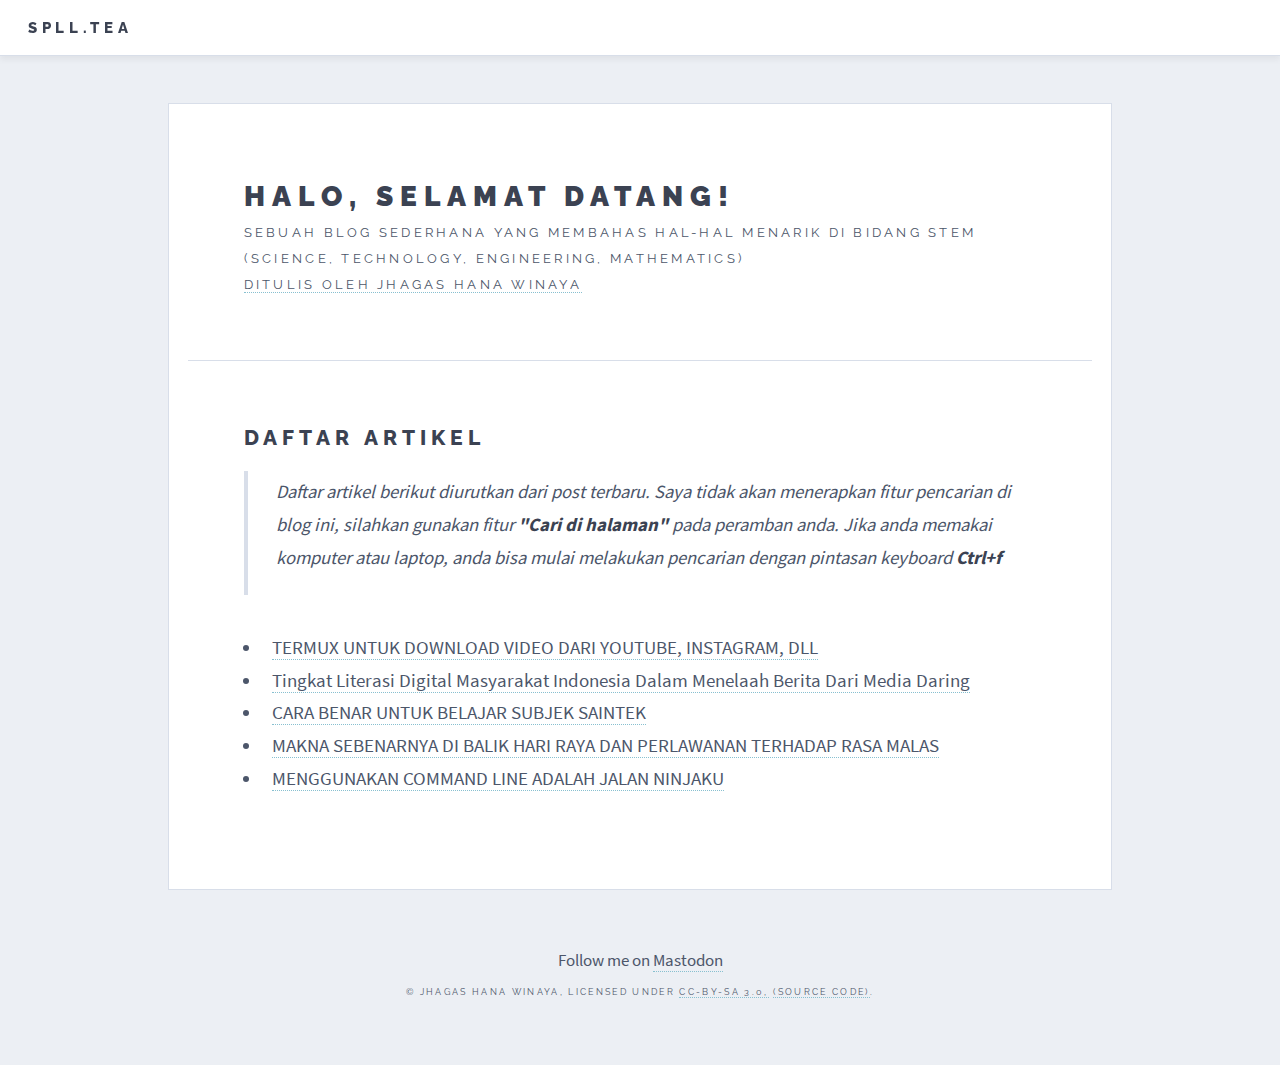
<file: index.html>
<html>
<head>
<title>Spll.Tea</title>
<meta charset="utf-8" />
<meta name="viewport" content="width=device-width, initial-scale=1, user-scalable=no" />
<link rel="stylesheet" href="assets/css/main.css" />
</head>
<body class="single is-preload">
<div id="wrapper">
<header id="header">
<h1><a href="https://jhagas.github.io/blog">SPLL.TEA</a></h1>
</header>
<div id="main">
<article class="post">
<header>
<div class="title">
<h2>Halo, Selamat Datang!</a></h2>
<p>Sebuah blog sederhana yang membahas hal-hal menarik di bidang STEM (Science, Technology, Engineering, Mathematics)<br><a href="./about">Ditulis oleh Jhagas Hana Winaya</a></p>
</div>
</header>
<h2 class="atx" id="daftar-artikel">Daftar Artikel</h2>
<blockquote>
<p>Daftar artikel berikut diurutkan dari post terbaru. Saya tidak akan menerapkan fitur pencarian di blog ini, silahkan gunakan fitur <strong>"Cari di halaman"</strong> pada peramban anda. Jika anda memakai komputer atau laptop, anda bisa mulai melakukan pencarian dengan pintasan keyboard <strong>Ctrl+f</strong></p>
</blockquote>
<ul>
<li><a href="./termux-ytdl-setup">TERMUX UNTUK DOWNLOAD VIDEO DARI YOUTUBE, INSTAGRAM, DLL</a></li>
<li><a href="./literasi-digital-indonesia">Tingkat Literasi Digital Masyarakat Indonesia Dalam Menelaah Berita Dari Media Daring</a></li>
<li><a href="./cara-belajar-subjek-saintek">CARA BENAR UNTUK BELAJAR SUBJEK SAINTEK</a></li>
<li><a href="./makna-hari-raya">MAKNA SEBENARNYA DI BALIK HARI RAYA DAN PERLAWANAN TERHADAP RASA MALAS</a></li>
<li><a href="./command-line-adalah-jalan-ninjaku">MENGGUNAKAN COMMAND LINE ADALAH JALAN NINJAKU</a></li>
</ul>
</article>
</div>
<section id="footer">
<p class="social">Follow me on <a href="https://qoto.org/@jhagas">Mastodon</a></p>
<p class="copyright">&copy; Jhagas Hana Winaya, Licensed under <a href="https://creativecommons.org/licenses/by-sa/3.0/legalcode">CC-BY-SA 3.0,</a> <a href="https://github.com/jhagas/blog">(Source Code)</a>.</p>
</section>
</div>
</body>
</html>
</file>
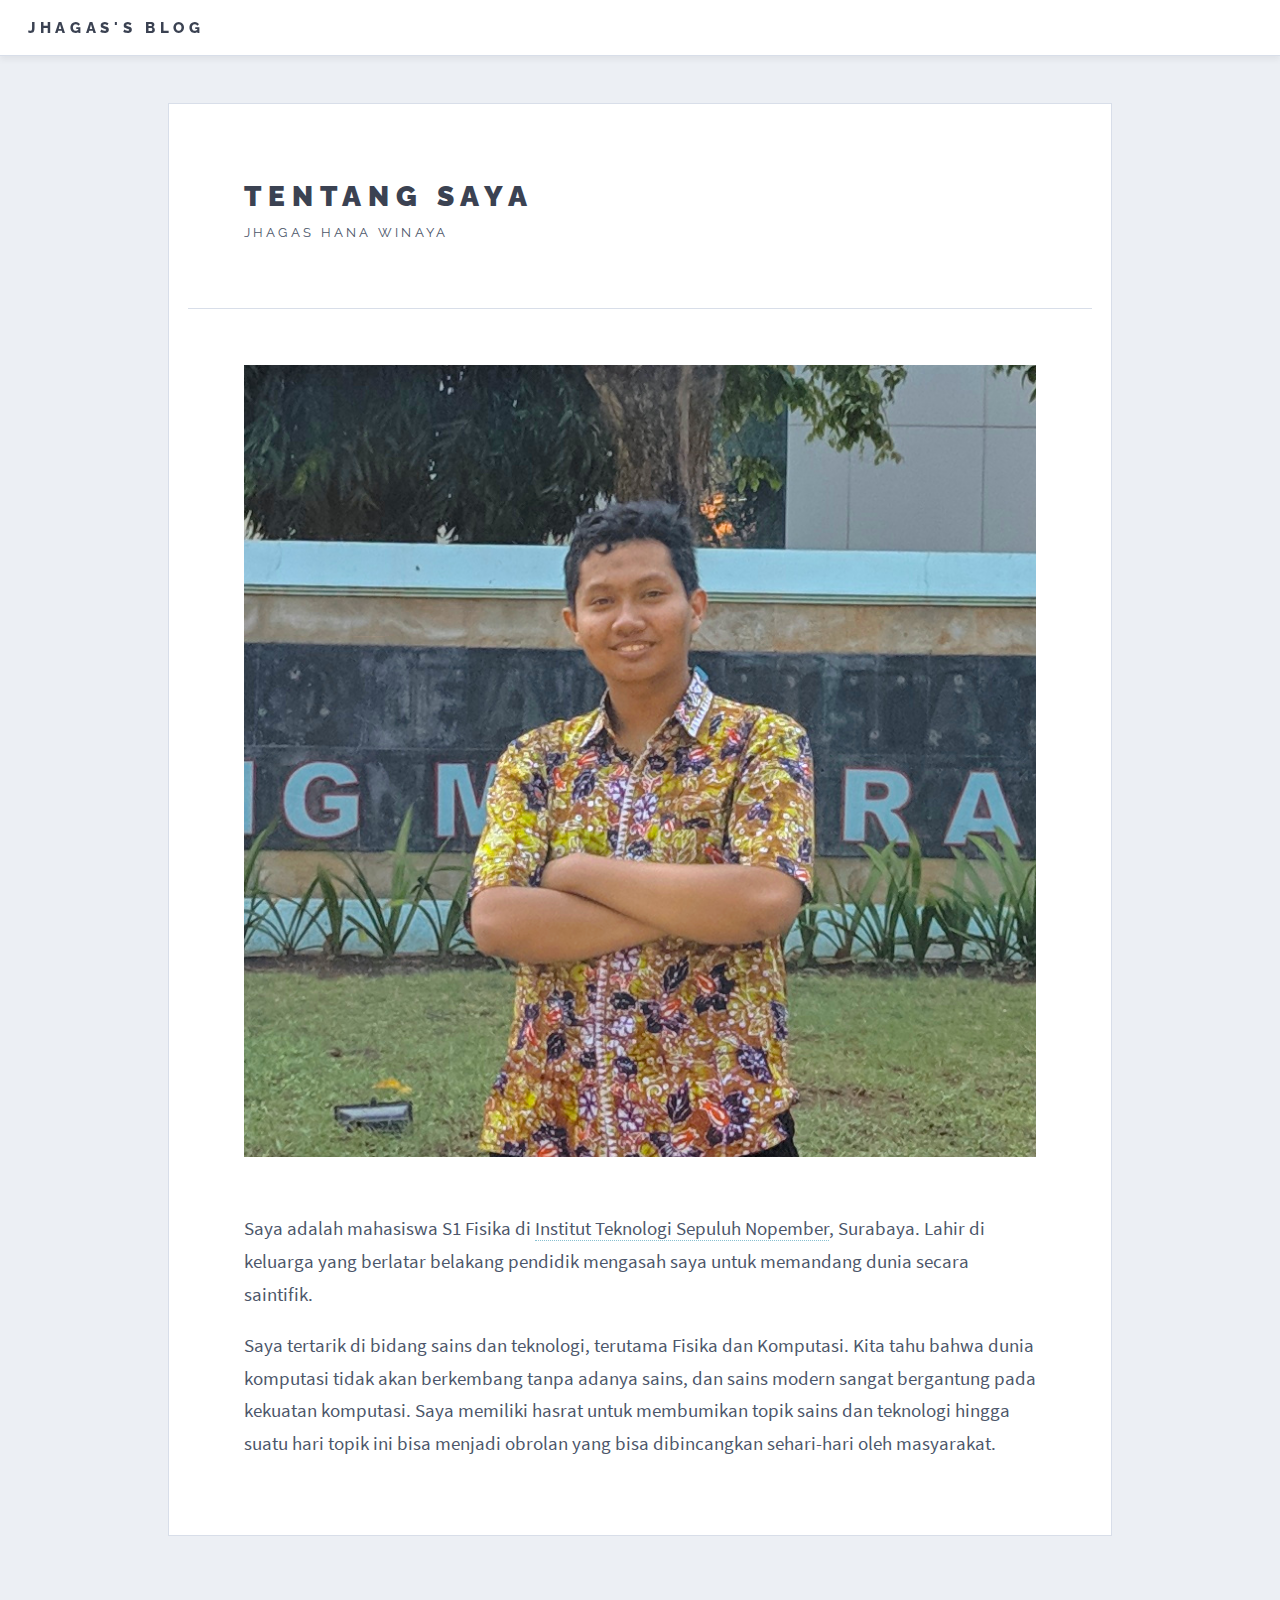
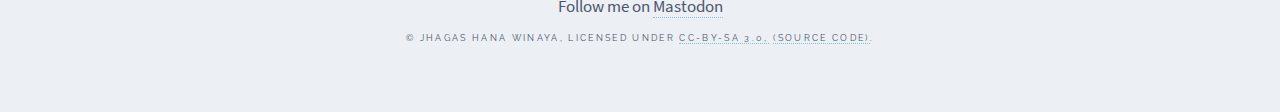
<file: about/index.html>
<html>
<head>
<title>Tentang Saya - Jhagas's Blog</title>
<meta charset="utf-8" />
<meta name="viewport" content="width=device-width, initial-scale=1, user-scalable=no" />
<link rel="stylesheet" href="../assets/css/main.css" />
</head>
<body class="single is-preload">
<div id="wrapper">
<header id="header">
<h1><a href="https://jhagas.github.io/blog">Jhagas's Blog</a></h1>
</header>
<div id="main">
<article class="post">
<header>
<div class="title">
<h2>Tentang Saya</a></h2>
<p>Jhagas Hana Winaya</p>
</div>
</header>
<span class="image featured"><img src="images/judul.png" alt="Foto dari Jhagas Hana Winaya" /></span>
<p>Saya adalah mahasiswa S1 Fisika di <a href="https://www.its.ac.id">Institut Teknologi Sepuluh Nopember</a>, Surabaya. Lahir di keluarga yang berlatar belakang pendidik mengasah saya untuk memandang dunia secara saintifik.</p>
<p>Saya tertarik di bidang sains dan teknologi, terutama Fisika dan Komputasi. Kita tahu bahwa dunia komputasi tidak akan berkembang tanpa adanya sains, dan sains modern sangat bergantung pada kekuatan komputasi. Saya memiliki hasrat untuk membumikan topik sains dan teknologi hingga suatu hari topik ini bisa menjadi obrolan yang bisa dibincangkan sehari-hari oleh masyarakat.</p>
</article>
</div>
<section id="footer">
<p class="social">Follow me on <a href="https://qoto.org/web/accounts/438673">Mastodon</a></p>
<p class="copyright">&copy; Jhagas Hana Winaya, Licensed under <a href="https://creativecommons.org/licenses/by-sa/3.0/legalcode">CC-BY-SA 3.0,</a> <a href="https://github.com/jhagas/blog">(Source Code)</a>.</p>
</section>
</div>
</body>
</html>
</file>
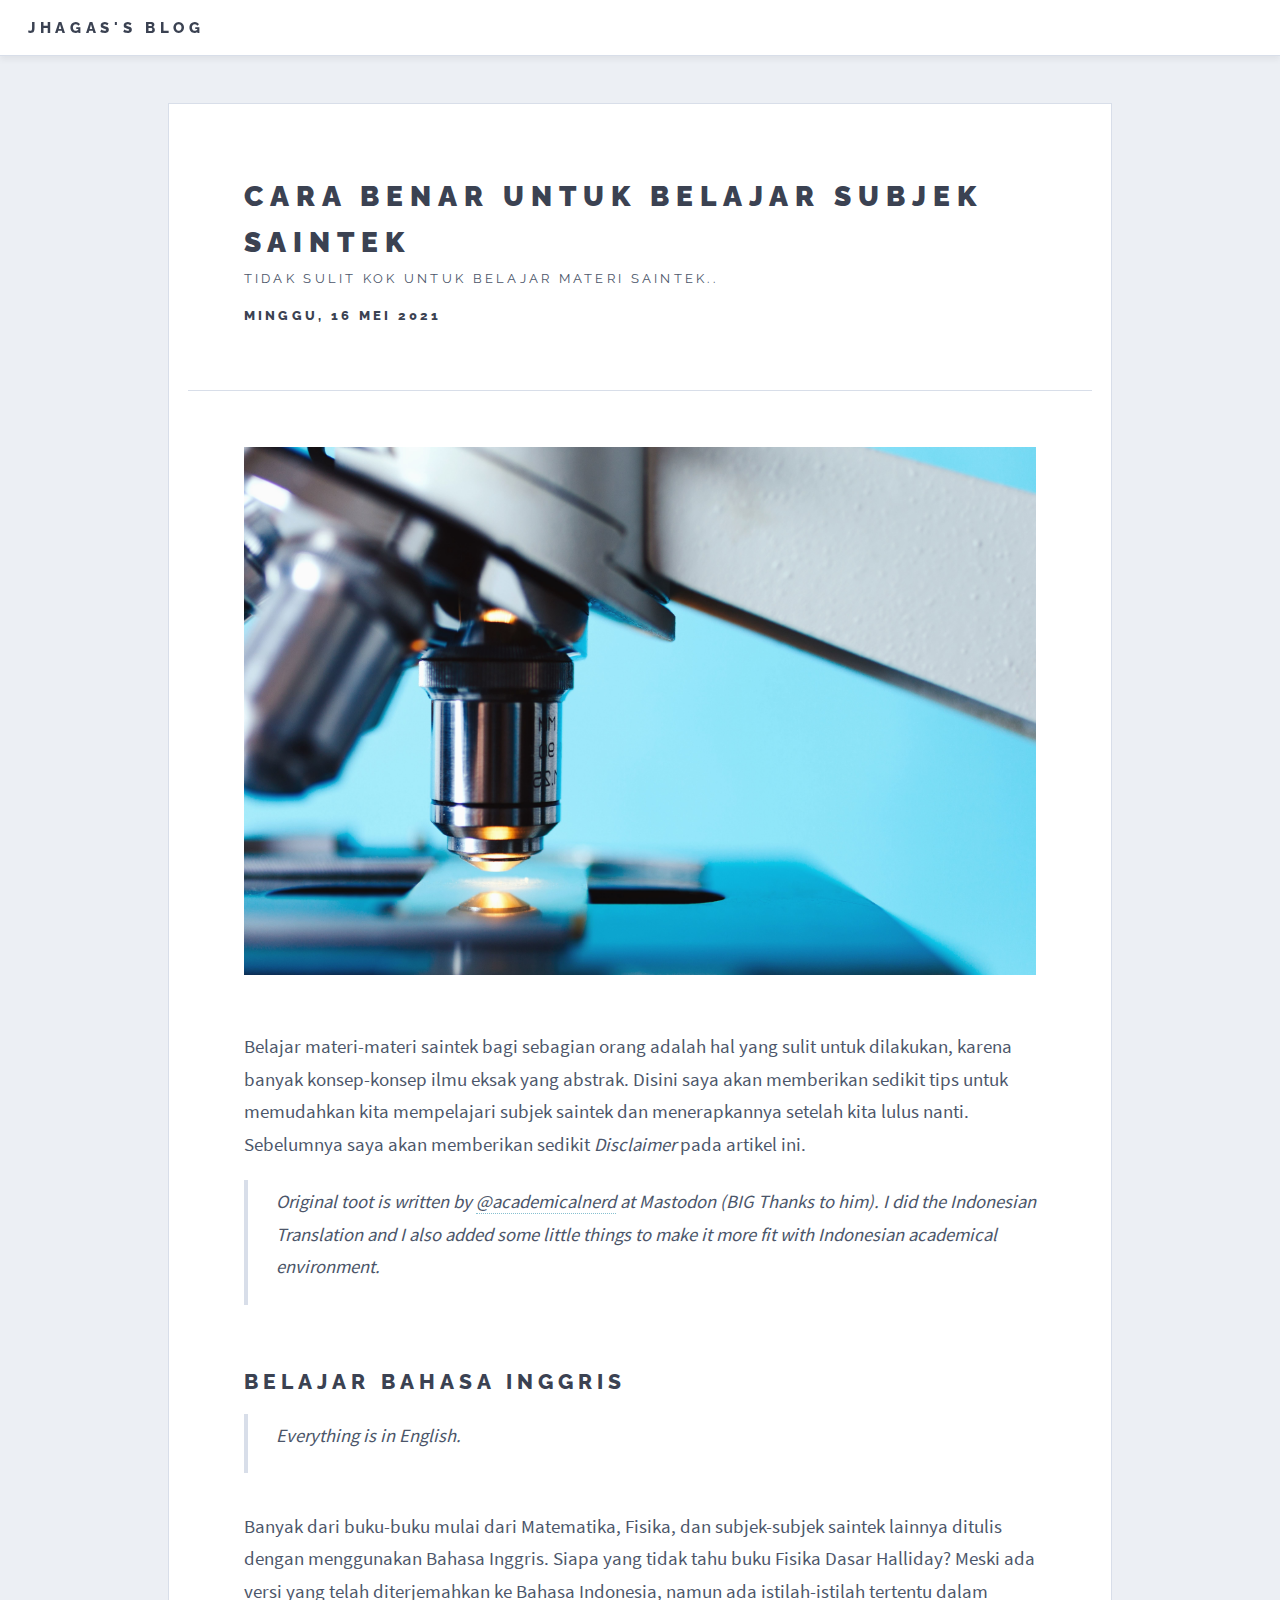
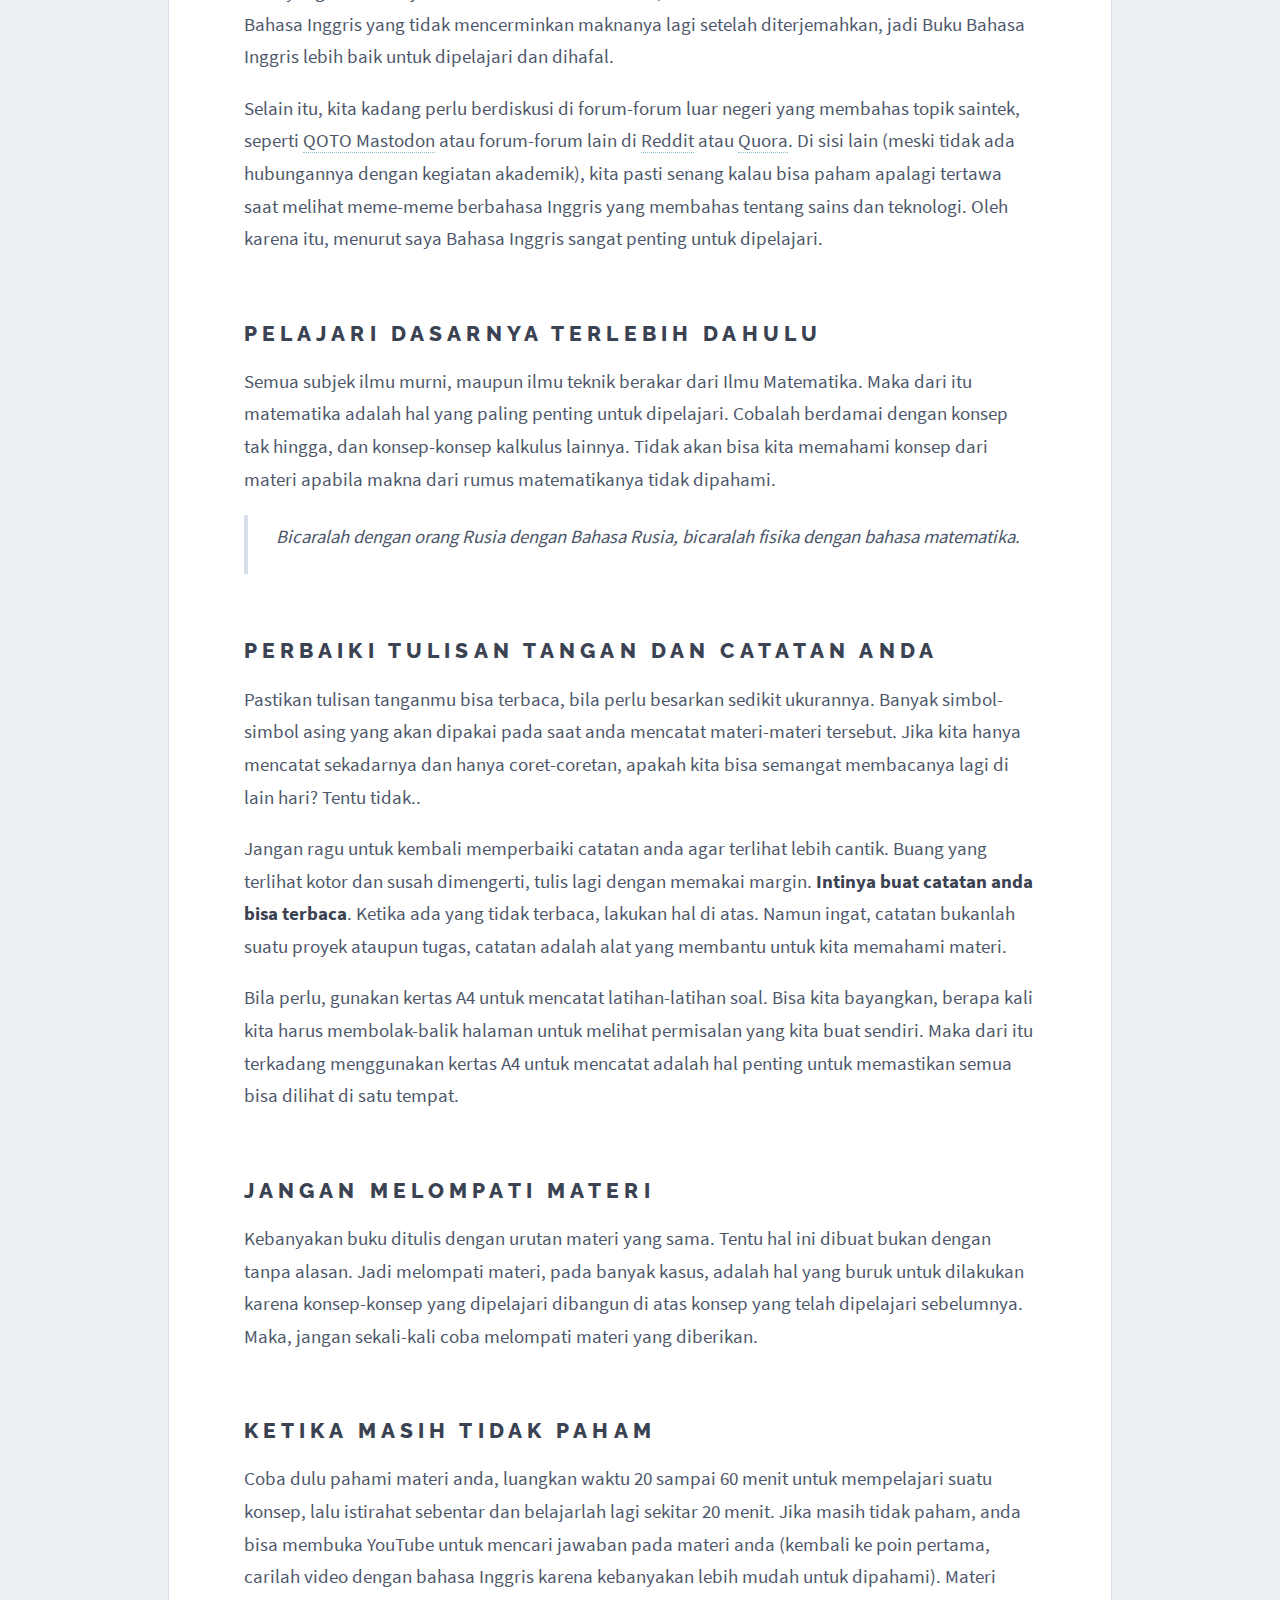
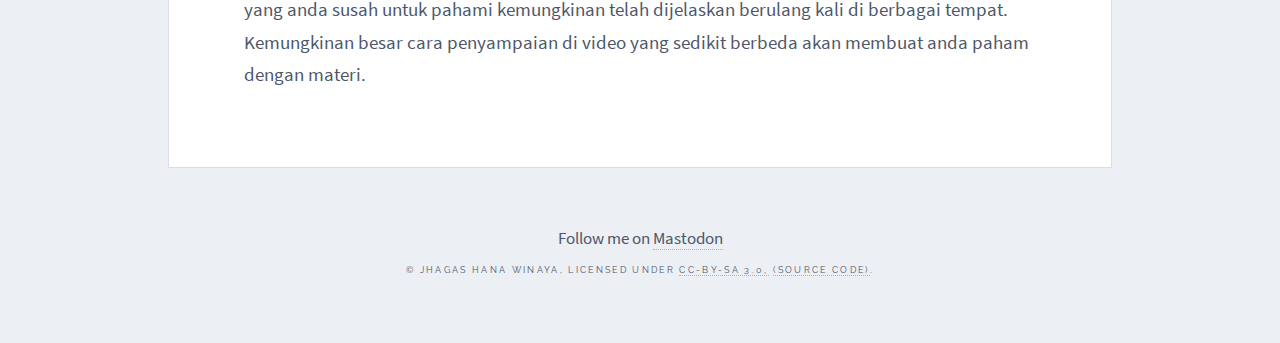
<file: cara-belajar-subjek-saintek/index.html>
<html>
<head>
<title>Panduan Belajar Saintek - Jhagas's Blog</title>
<meta charset="utf-8" />
<meta name="viewport" content="width=device-width, initial-scale=1, user-scalable=no" />
<link rel="stylesheet" href="../assets/css/main.css" />
</head>
<body class="single is-preload">
<div id="wrapper">
<header id="header">
<h1><a href="https://jhagas.github.io/blog">Jhagas's Blog</a></h1>
</header>
<div id="main">
<article class="post">
<header>
<div class="title">
<h2>Cara BENAR untuk Belajar Subjek Saintek</a></h2>
<p>Tidak sulit kok untuk belajar materi Saintek..</p>
<time class="published" datetime="2021-05-16">Minggu, 16 Mei 2021</time>
</div>
</header>
<span class="image featured"><img src="images/judul.png" alt="Foto mikroskop yang digunakan untuk mengamati suatu sampel" /></span>
<p>Belajar materi-materi saintek bagi sebagian orang adalah hal yang sulit untuk dilakukan, karena banyak konsep-konsep ilmu eksak yang abstrak. Disini saya akan memberikan sedikit tips untuk memudahkan kita mempelajari subjek saintek dan menerapkannya setelah kita lulus nanti. Sebelumnya saya akan memberikan sedikit <em>Disclaimer</em> pada artikel ini.</p>
<blockquote>
<p>Original toot is written by <a href="https://qoto.org/@cademicalnerd/">@academicalnerd</a> at Mastodon (BIG Thanks to him). I did the Indonesian Translation and I also added some little things to make it more fit with Indonesian academical environment.</p>
</blockquote>
<h2 id="belajar-bahasa-inggris">Belajar Bahasa Inggris</h2>
<blockquote>
<p>Everything is in English.</p>
</blockquote>
<p>Banyak dari buku-buku mulai dari Matematika, Fisika, dan subjek-subjek saintek lainnya ditulis dengan menggunakan Bahasa Inggris. Siapa yang tidak tahu buku Fisika Dasar Halliday? Meski ada versi yang telah diterjemahkan ke Bahasa Indonesia, namun ada istilah-istilah tertentu dalam Bahasa Inggris yang tidak mencerminkan maknanya lagi setelah diterjemahkan, jadi Buku Bahasa Inggris lebih baik untuk dipelajari dan dihafal.</p>
<p>Selain itu, kita kadang perlu berdiskusi di forum-forum luar negeri yang membahas topik saintek, seperti <a href="https://qoto.org/">QOTO Mastodon</a> atau forum-forum lain di <a href="https://www.reddit.com/">Reddit</a> atau <a href="https://www.quora.com/">Quora</a>. Di sisi lain (meski tidak ada hubungannya dengan kegiatan akademik), kita pasti senang kalau bisa paham apalagi tertawa saat melihat meme-meme berbahasa Inggris yang membahas tentang sains dan teknologi. Oleh karena itu, menurut saya Bahasa Inggris sangat penting untuk dipelajari.</p>
<h2 id="pelajari-dasarnya-terlebih-dahulu">Pelajari Dasarnya Terlebih Dahulu</h2>
<p>Semua subjek ilmu murni, maupun ilmu teknik berakar dari Ilmu Matematika. Maka dari itu matematika adalah hal yang paling penting untuk dipelajari. Cobalah berdamai dengan konsep tak hingga, dan konsep-konsep kalkulus lainnya. Tidak akan bisa kita memahami konsep dari materi apabila makna dari rumus matematikanya tidak dipahami.</p>
<blockquote>
<p>Bicaralah dengan orang Rusia dengan Bahasa Rusia, bicaralah fisika dengan bahasa matematika.</p>
</blockquote>
<h2 id="perbaiki-tulisan-tangan-dan-catatan-anda">Perbaiki Tulisan Tangan Dan Catatan Anda</h2>
<p>Pastikan tulisan tanganmu bisa terbaca, bila perlu besarkan sedikit ukurannya. Banyak simbol-simbol asing yang akan dipakai pada saat anda mencatat materi-materi tersebut. Jika kita hanya mencatat sekadarnya dan hanya coret-coretan, apakah kita bisa semangat membacanya lagi di lain hari? Tentu tidak..</p>
<p>Jangan ragu untuk kembali memperbaiki catatan anda agar terlihat lebih cantik. Buang yang terlihat kotor dan susah dimengerti, tulis lagi dengan memakai margin. <strong>Intinya buat catatan anda bisa terbaca</strong>. Ketika ada yang tidak terbaca, lakukan hal di atas. Namun ingat, catatan bukanlah suatu proyek ataupun tugas, catatan adalah alat yang membantu untuk kita memahami materi.</p>
<p>Bila perlu, gunakan kertas A4 untuk mencatat latihan-latihan soal. Bisa kita bayangkan, berapa kali kita harus membolak-balik halaman untuk melihat permisalan yang kita buat sendiri. Maka dari itu terkadang menggunakan kertas A4 untuk mencatat adalah hal penting untuk memastikan semua bisa dilihat di satu tempat.</p>
<h2 id="jangan-melompati-materi">Jangan Melompati Materi</h2>
<p>Kebanyakan buku ditulis dengan urutan materi yang sama. Tentu hal ini dibuat bukan dengan tanpa alasan. Jadi melompati materi, pada banyak kasus, adalah hal yang buruk untuk dilakukan karena konsep-konsep yang dipelajari dibangun di atas konsep yang telah dipelajari sebelumnya. Maka, jangan sekali-kali coba melompati materi yang diberikan.</p>
<h2 id="ketika-masih-tidak-paham">Ketika Masih Tidak Paham</h2>
<p>Coba dulu pahami materi anda, luangkan waktu 20 sampai 60 menit untuk mempelajari suatu konsep, lalu istirahat sebentar dan belajarlah lagi sekitar 20 menit. Jika masih tidak paham, anda bisa membuka YouTube untuk mencari jawaban pada materi anda (kembali ke poin pertama, carilah video dengan bahasa Inggris karena kebanyakan lebih mudah untuk dipahami). Materi yang anda susah untuk pahami kemungkinan telah dijelaskan berulang kali di berbagai tempat. Kemungkinan besar cara penyampaian di video yang sedikit berbeda akan membuat anda paham dengan materi.</p>
</article>
</div>
<section id="footer">
<p class="social">Follow me on <a href="https://qoto.org/web/accounts/438673">Mastodon</a></p>
<p class="copyright">&copy; Jhagas Hana Winaya, Licensed under <a href="https://creativecommons.org/licenses/by-sa/3.0/legalcode">CC-BY-SA 3.0,</a> <a href="https://github.com/jhagas/blog">(Source Code)</a>.</p>
</section>
</div>
</body>
</html>
</file>
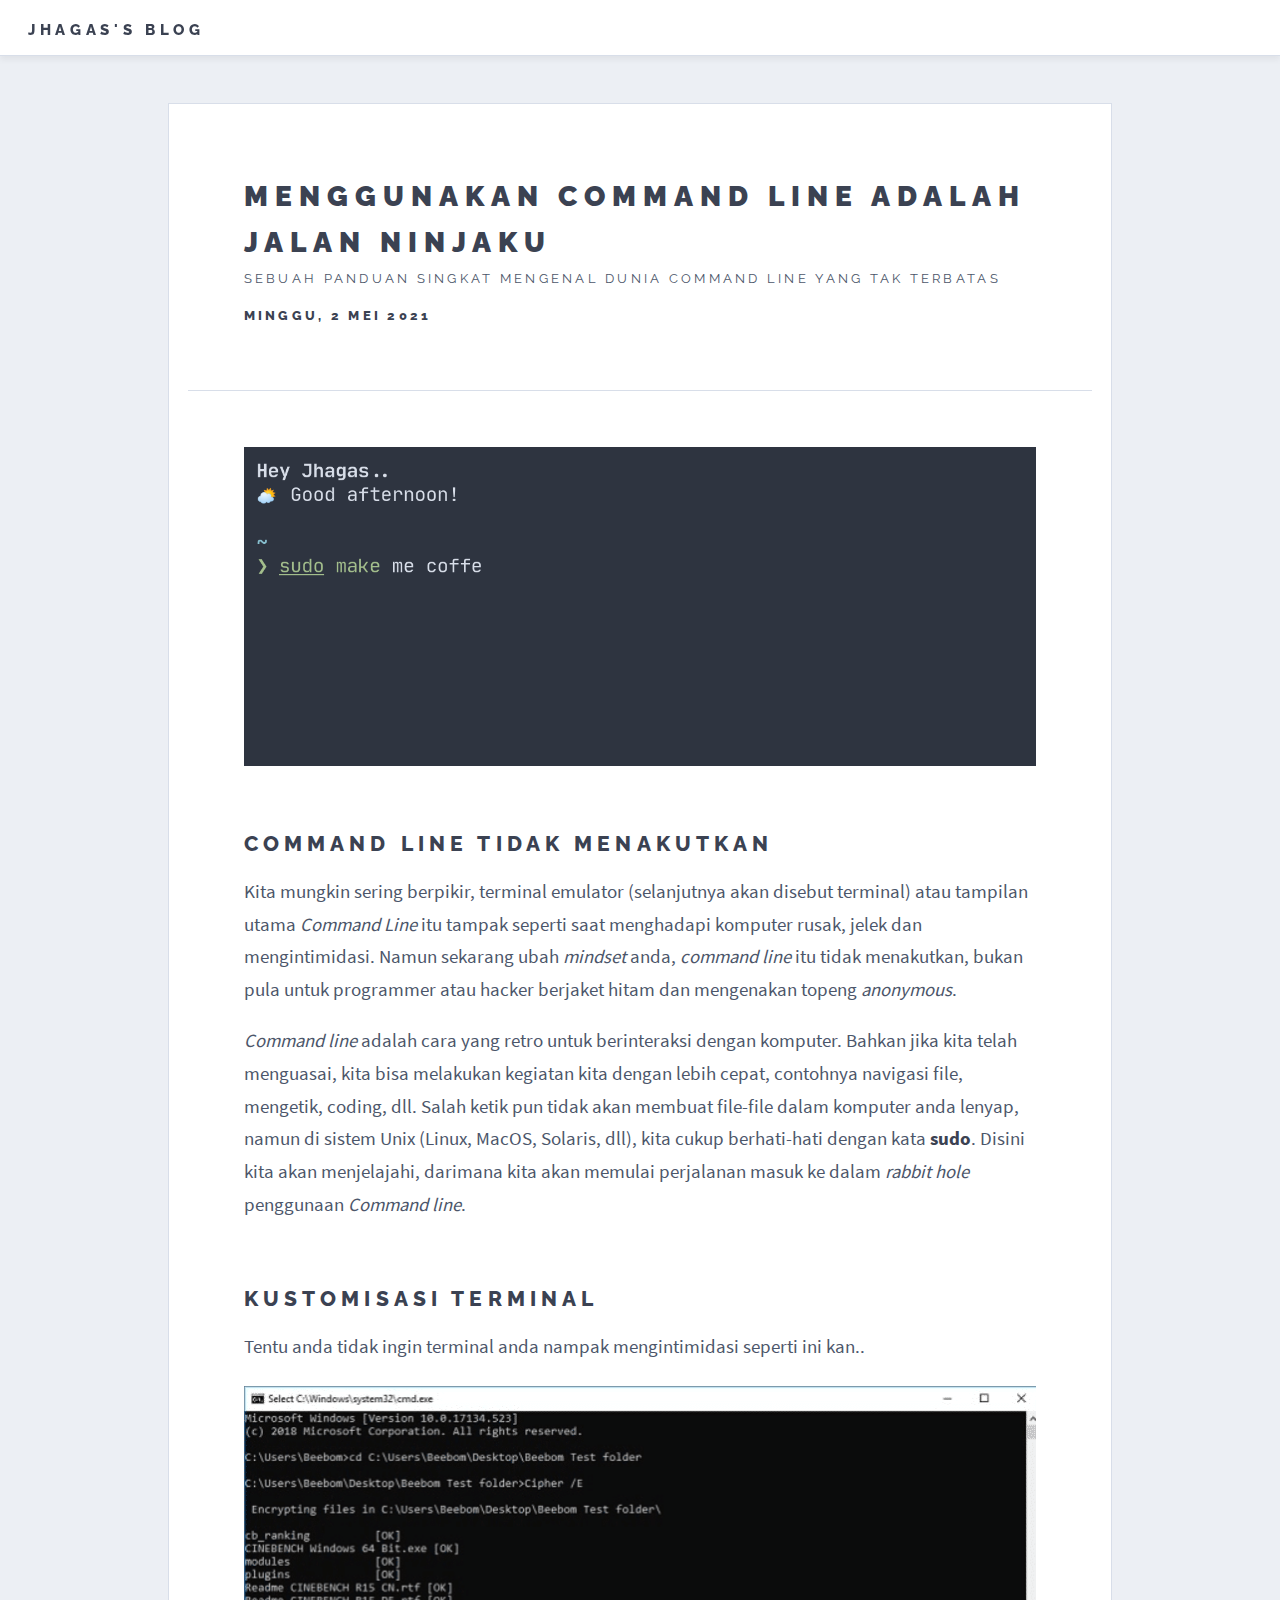
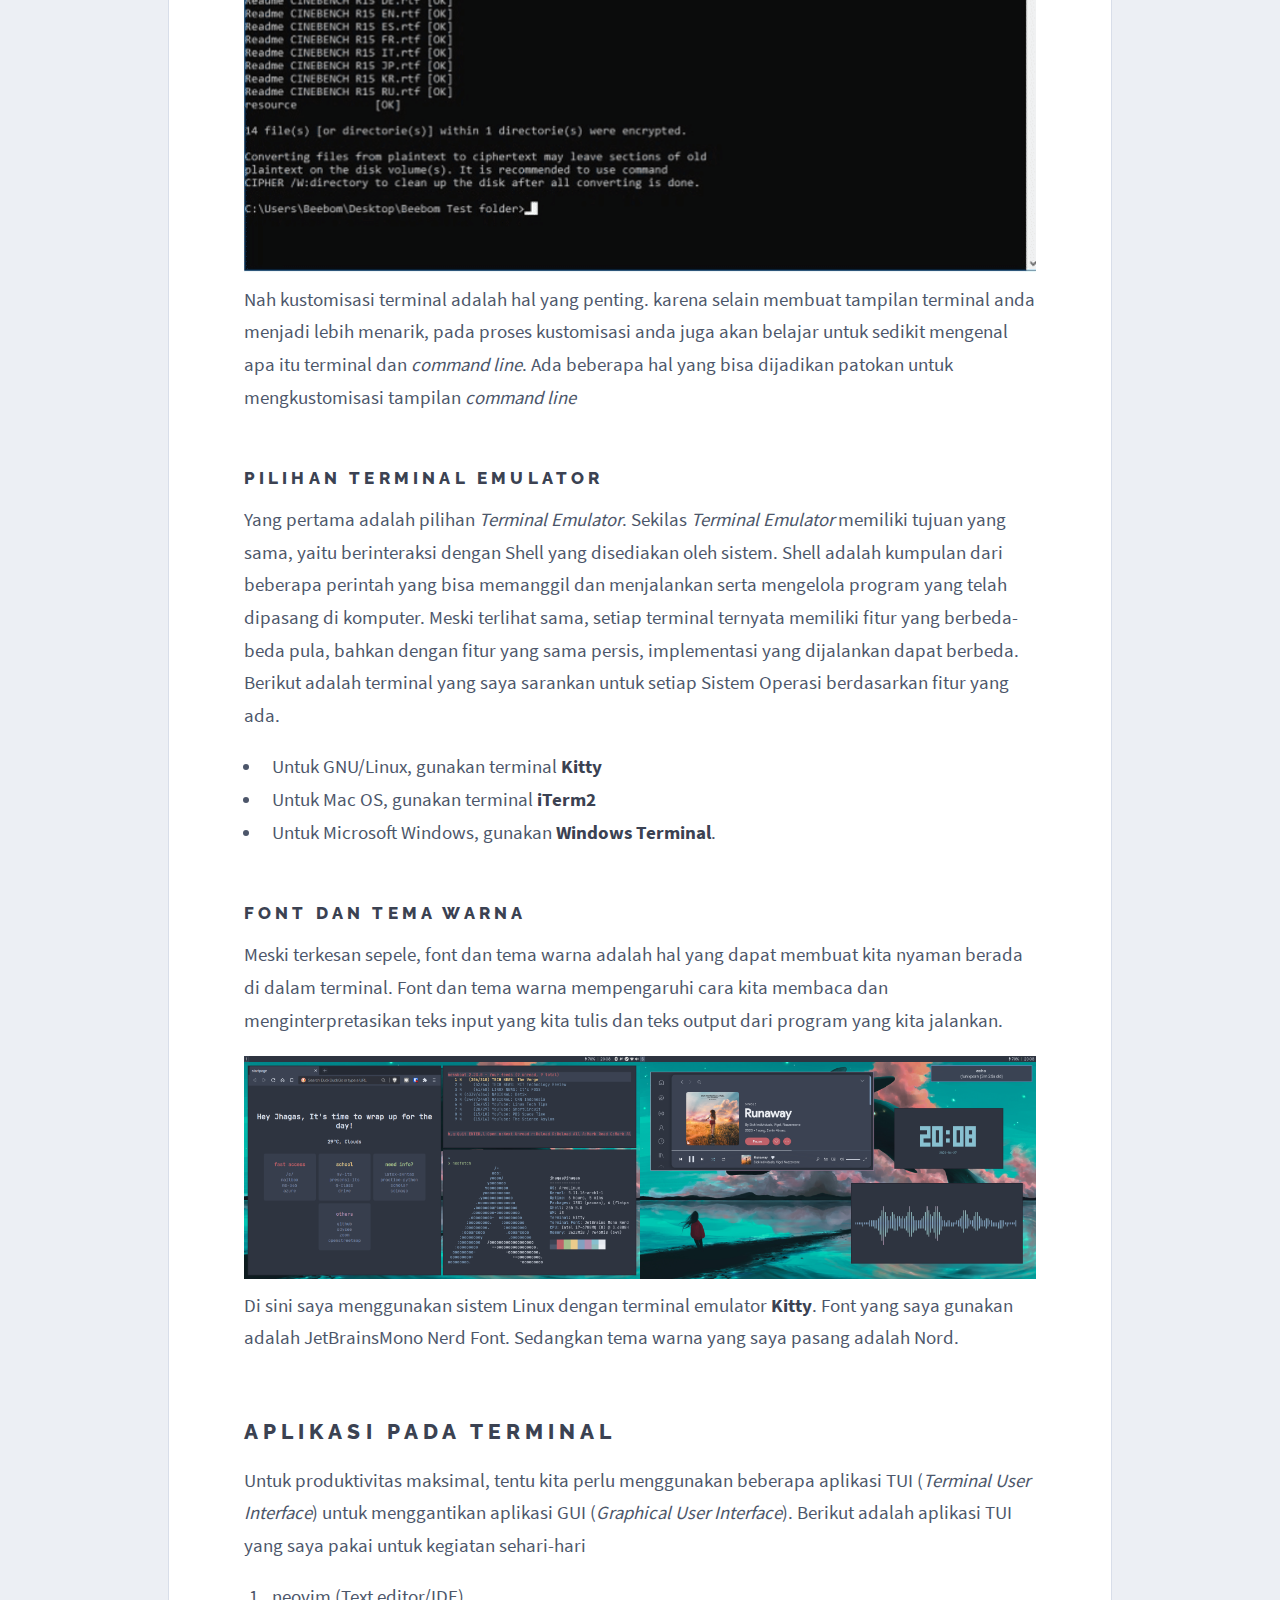
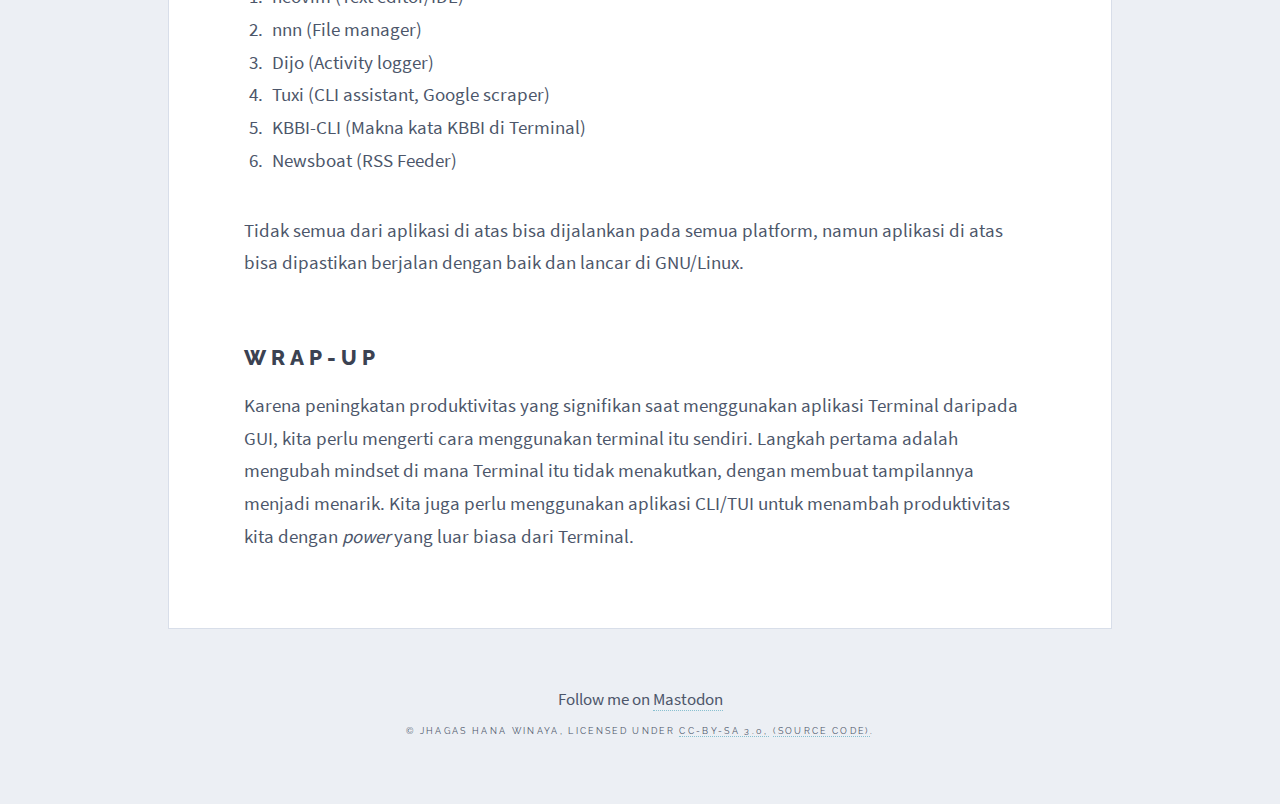
<file: command-line-adalah-jalan-ninjaku/index.html>
<!DOCTYPE HTML>
<html>
<head>
<title>Command Line adalah Jalan Ninjaku - Jhagas's Blog</title>
<meta charset="utf-8" />
<meta name="viewport" content="width=device-width, initial-scale=1, user-scalable=no" />
<link rel="stylesheet" href="../assets/css/main.css" />
</head>
<body class="single is-preload">
<div id="wrapper">
<header id="header">
<h1><a href="https://jhagas.github.io/blog">Jhagas's Blog</a></h1>
</header>
<div id="main">
<article class="post">
<header>
<div class="title">
<h2>MENGGUNAKAN COMMAND LINE ADALAH JALAN NINJAKU</a></h2>
<p>Sebuah panduan singkat mengenal dunia command line yang tak terbatas</p>
<time class="published" datetime="2021-05-02">Minggu, 2 Mei 2021</time>
</div>
</header>
<span class="image featured"><img src="images/judul.png" alt="" /></span>
<h2 class="atx" id="command-line-tidak-menakutkan">Command Line Tidak Menakutkan</h2>
<p>Kita mungkin sering berpikir, terminal emulator (selanjutnya akan disebut terminal) atau tampilan utama <em>Command Line</em> itu tampak seperti saat menghadapi komputer rusak, jelek dan mengintimidasi. Namun sekarang ubah <em>mindset</em> anda, <em>command line</em> itu tidak menakutkan, bukan pula untuk programmer atau hacker berjaket hitam dan mengenakan topeng <em>anonymous</em>. </p>
<p><em>Command line</em> adalah cara yang retro untuk berinteraksi dengan komputer. Bahkan jika kita telah menguasai, kita bisa melakukan kegiatan kita dengan lebih cepat, contohnya navigasi file, mengetik, coding, dll. Salah ketik pun tidak akan membuat file-file dalam komputer anda lenyap, namun di sistem Unix (Linux, MacOS, Solaris, dll), kita cukup berhati-hati dengan kata <strong>sudo</strong>. Disini kita akan menjelajahi, darimana kita akan memulai perjalanan masuk ke dalam <em>rabbit hole</em> penggunaan <em>Command line</em>.</p>
<h2 class="atx" id="kustomisasi-terminal">Kustomisasi Terminal</h2>
<p>Tentu anda tidak ingin terminal anda nampak mengintimidasi seperti ini kan..</p>

<div align="center">
<img alt="cmd" src="images/cmd.png"/>
</div>

<p>Nah kustomisasi terminal adalah hal yang penting. karena selain membuat tampilan terminal anda menjadi lebih menarik, pada proses kustomisasi anda juga akan belajar untuk sedikit mengenal apa itu terminal dan <em>command line</em>. Ada beberapa hal yang bisa dijadikan patokan untuk mengkustomisasi tampilan <em>command line</em></p>
<h3 class="atx" id="pilihan-terminal-emulator">Pilihan Terminal Emulator</h3>
<p>Yang pertama adalah pilihan <em>Terminal Emulator</em>. Sekilas <em>Terminal Emulator</em> memiliki tujuan yang sama, yaitu berinteraksi dengan Shell yang disediakan oleh sistem. Shell adalah kumpulan dari beberapa perintah yang bisa memanggil dan menjalankan serta mengelola program yang telah dipasang di komputer. Meski terlihat sama, setiap terminal ternyata memiliki fitur yang berbeda-beda pula, bahkan dengan fitur yang sama persis, implementasi yang dijalankan dapat berbeda. Berikut adalah terminal yang saya sarankan untuk setiap Sistem Operasi berdasarkan fitur yang ada.</p>
<ul>
<li>Untuk GNU/Linux, gunakan terminal <strong>Kitty</strong></li>
<li>Untuk Mac OS, gunakan terminal <strong>iTerm2</strong></li>
<li>Untuk Microsoft Windows, gunakan <strong>Windows Terminal</strong>.</li>
</ul>
<h3 class="atx" id="font-dan-tema-warna">Font dan Tema Warna</h3>
<p>Meski terkesan sepele, font dan tema warna adalah hal yang dapat membuat kita nyaman berada di dalam terminal. Font dan tema warna mempengaruhi cara kita membaca dan menginterpretasikan teks input yang kita tulis dan teks output dari program yang kita jalankan.</p>

<div align="center">
    <img alt="desktop" src="images/linux.png"/>
</div>

<p>Di sini saya menggunakan sistem Linux dengan terminal emulator <strong>Kitty</strong>. Font yang saya gunakan adalah JetBrainsMono Nerd Font. Sedangkan tema warna yang saya pasang adalah Nord.</p>
<h2 class="atx" id="aplikasi-pada-terminal">Aplikasi Pada Terminal</h2>
<p>Untuk produktivitas maksimal, tentu kita perlu menggunakan beberapa aplikasi TUI (<em>Terminal User Interface</em>) untuk menggantikan aplikasi GUI (<em>Graphical User Interface</em>). Berikut adalah aplikasi TUI yang saya pakai untuk kegiatan sehari-hari</p>
<ol>
<li>neovim (Text editor/IDE)</li>
<li>nnn (File manager)</li>
<li>Dijo (Activity logger)</li>
<li>Tuxi (CLI assistant, Google scraper)</li>
<li>KBBI-CLI (Makna kata KBBI di Terminal)</li>
<li>Newsboat (RSS Feeder)</li>
</ol>
<p>Tidak semua dari aplikasi di atas bisa dijalankan pada semua platform, namun aplikasi di atas bisa dipastikan berjalan dengan baik dan lancar di GNU/Linux.</p>
<h2 class="atx" id="wrap-up">Wrap-up</h2>
<p>Karena peningkatan produktivitas yang signifikan saat menggunakan aplikasi Terminal daripada GUI, kita perlu mengerti cara menggunakan terminal itu sendiri. Langkah pertama adalah mengubah mindset di mana Terminal itu tidak menakutkan, dengan membuat tampilannya menjadi menarik. Kita juga perlu menggunakan aplikasi CLI/TUI untuk menambah produktivitas kita dengan <em>power</em> yang luar biasa dari Terminal.</p>

</article>
</div>
<section id="footer">
<p class="social">Follow me on <a href="https://qoto.org/web/accounts/438673">Mastodon</a></p>
<p class="copyright">&copy; Jhagas Hana Winaya, Licensed under <a href="https://creativecommons.org/licenses/by-sa/3.0/legalcode">CC-BY-SA 3.0,</a> <a href="https://github.com/jhagas/blog">(Source Code)</a>.</p>
</section>
</div>
</body>
</html>
</file>
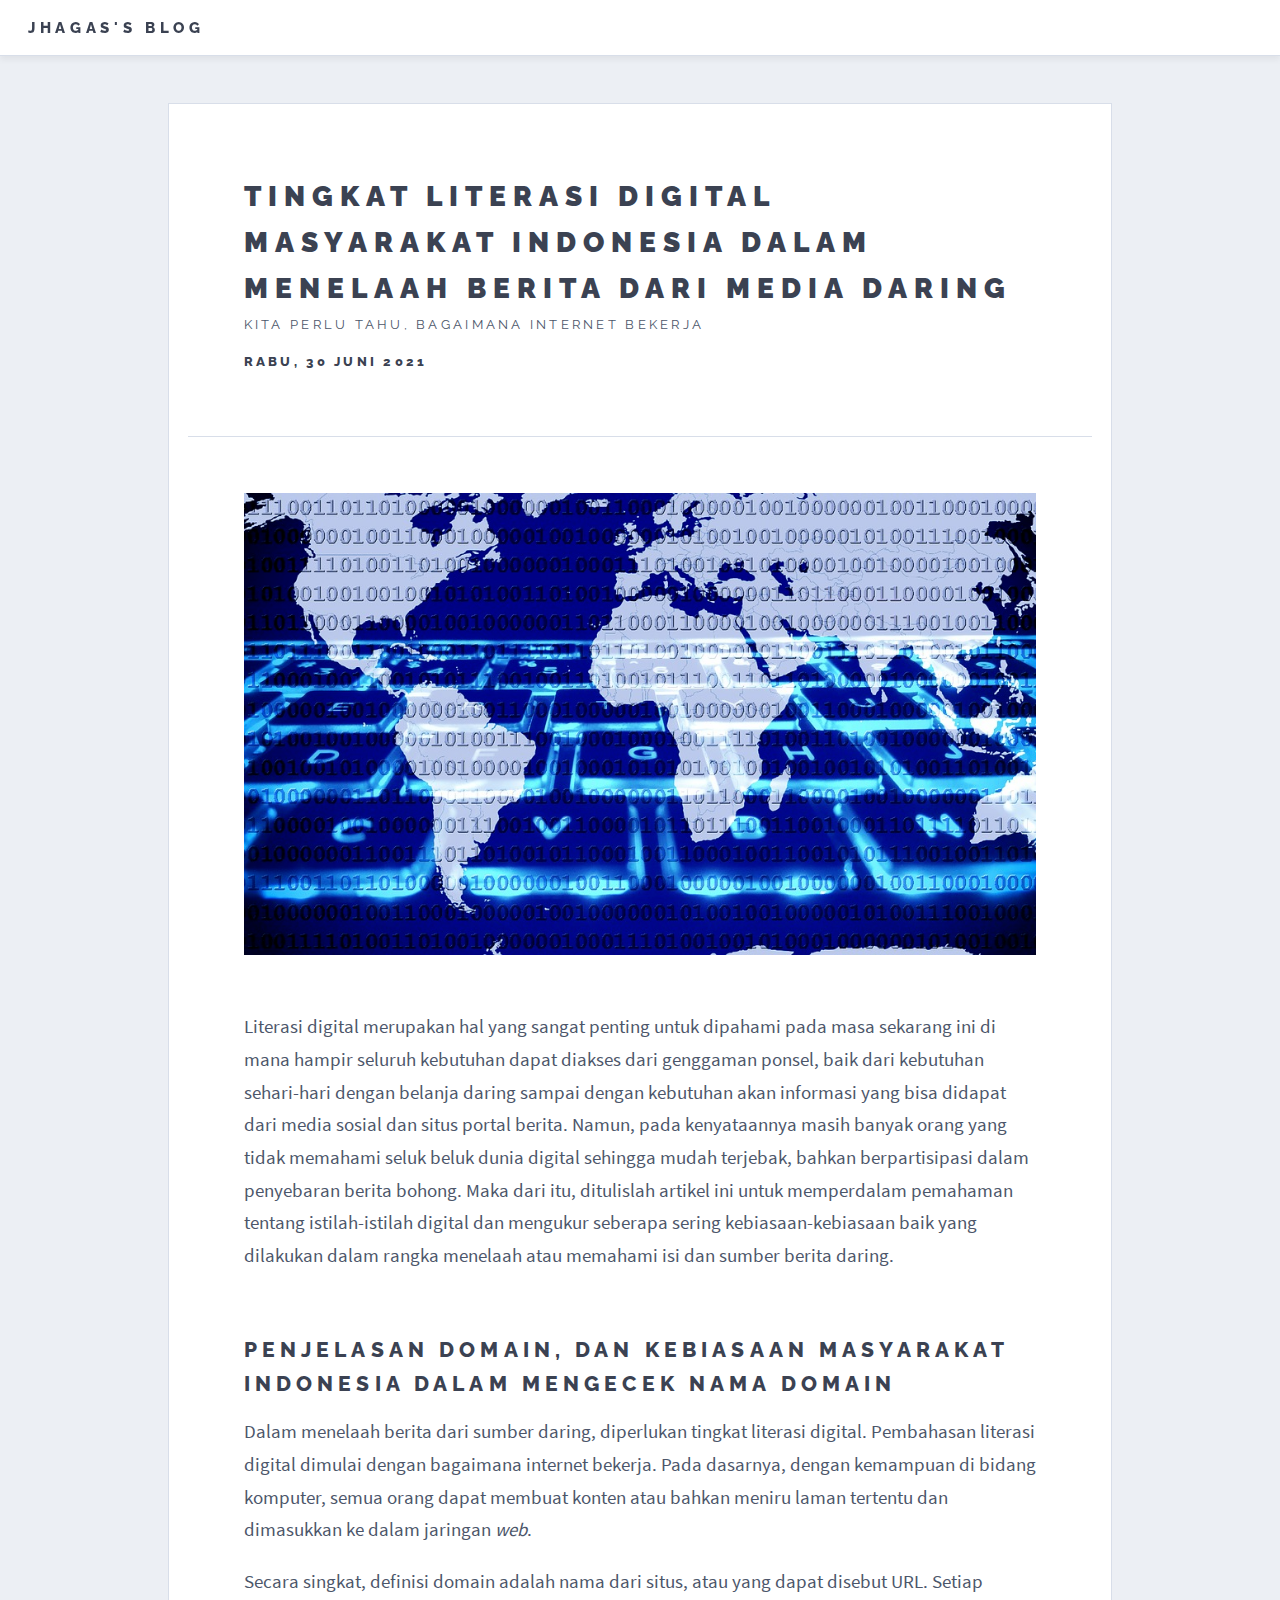
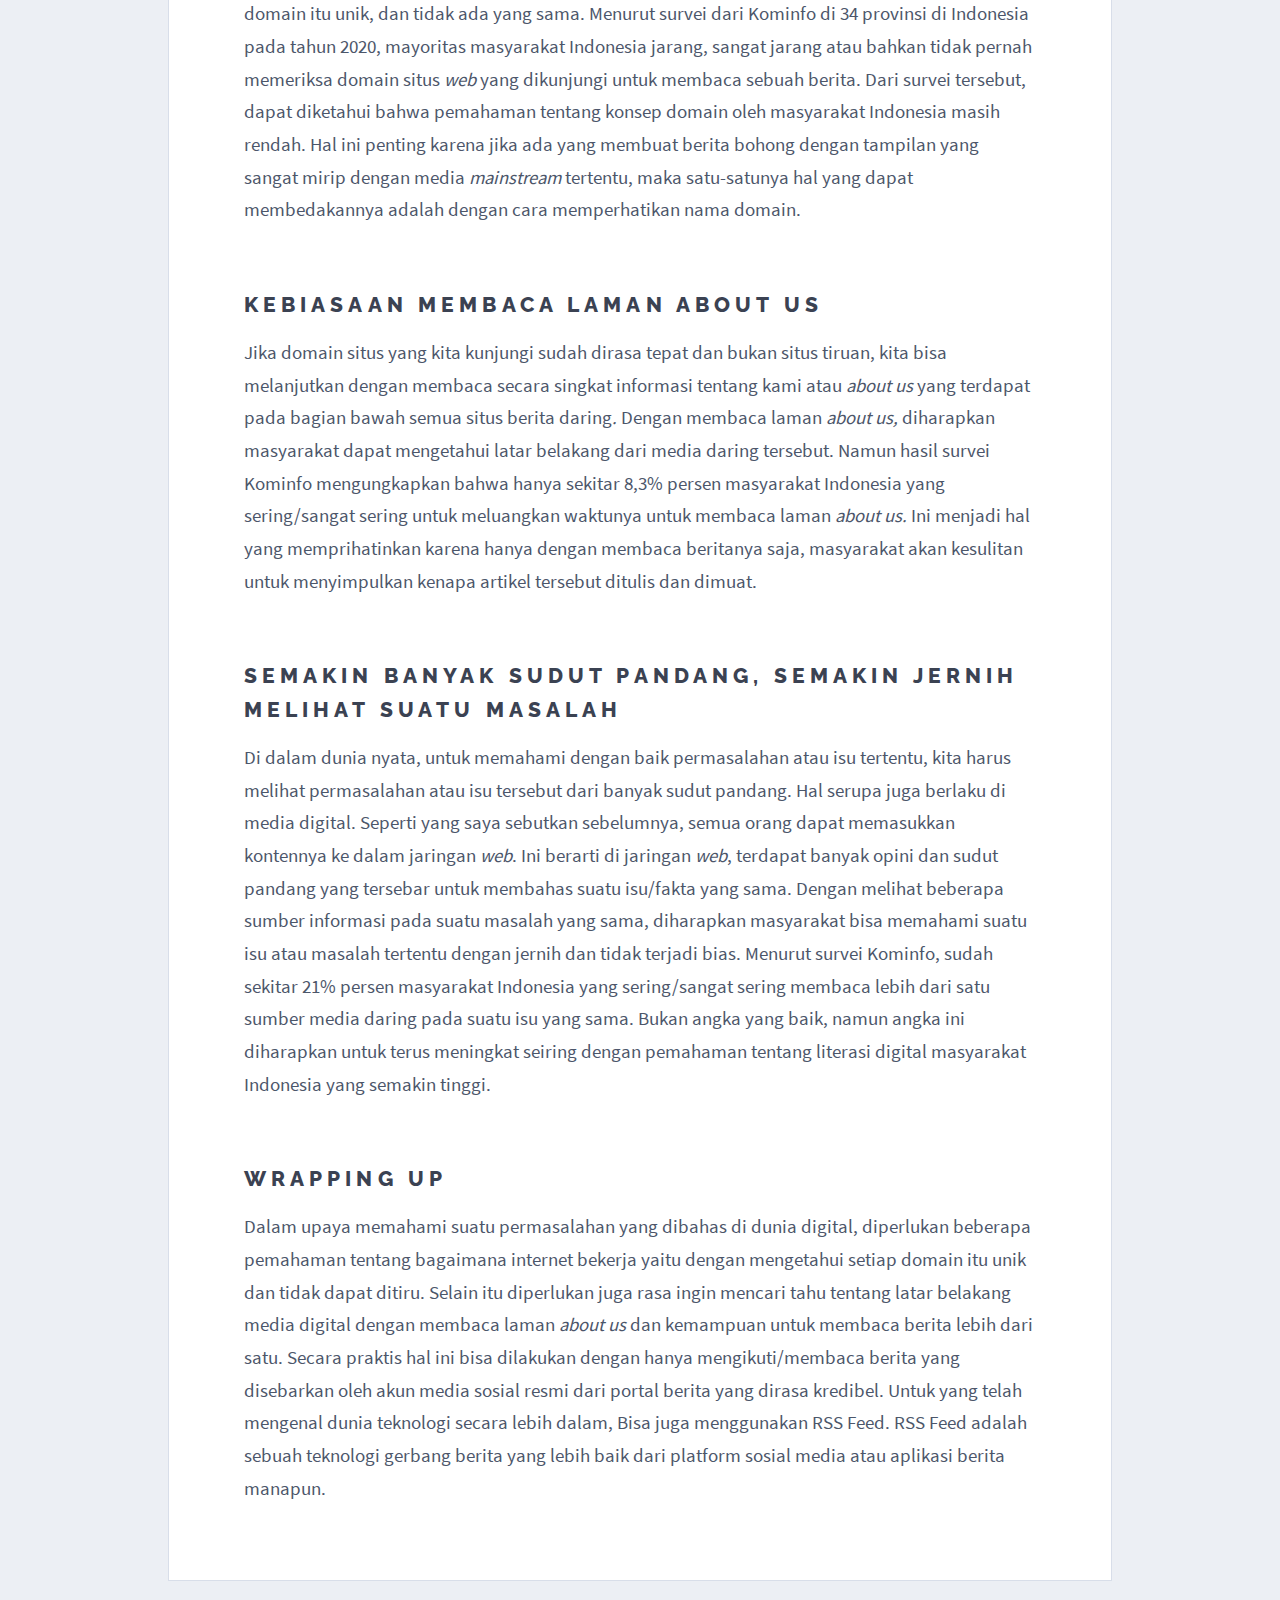
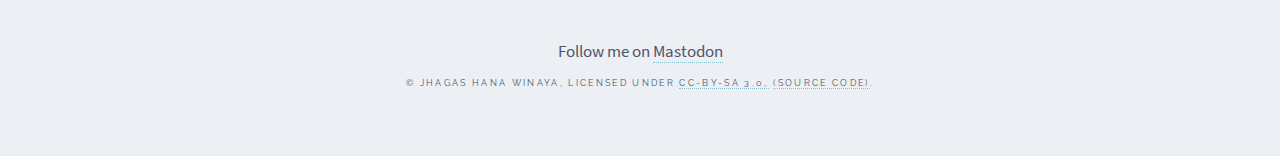
<file: literasi-digital-indonesia/index.html>
<html>
<head>
<title>Tingkat Literasi Digital Indonesia - Jhagas's Blog</title>
<meta charset="utf-8" />
<meta name="viewport" content="width=device-width, initial-scale=1, user-scalable=no" />
<link rel="stylesheet" href="../assets/css/main.css" />
</head>
<body class="single is-preload">
<div id="wrapper">
<header id="header">
<h1><a href="https://jhagas.github.io/blog">Jhagas's Blog</a></h1>
</header>
<div id="main">
<article class="post">
<header>
<div class="title">
<h2>Tingkat Literasi Digital Masyarakat Indonesia Dalam Menelaah Berita Dari Media Daring</a></h2>
<p>Kita perlu tahu, bagaimana internet bekerja</p>
<time class="published" datetime="2021-06-30">Rabu, 30 Juni 2021</time>
</div>
</header>
<span class="image featured"><img src="images/judul.png" alt="" /></span>
<p>Literasi digital merupakan hal yang sangat penting untuk dipahami pada masa sekarang ini di mana hampir seluruh kebutuhan dapat diakses dari genggaman ponsel, baik dari kebutuhan sehari-hari dengan belanja daring sampai dengan kebutuhan akan informasi yang bisa didapat dari media sosial dan situs portal berita. Namun, pada kenyataannya masih banyak orang yang tidak memahami seluk beluk dunia digital sehingga mudah terjebak, bahkan berpartisipasi dalam penyebaran berita bohong. Maka dari itu, ditulislah artikel ini untuk memperdalam pemahaman tentang istilah-istilah digital dan mengukur seberapa sering kebiasaan-kebiasaan baik yang dilakukan dalam rangka menelaah atau memahami isi dan sumber berita daring.</p>
<h2 id="penjelasan-domain-dan-kebiasaan-masyarakat-indonesia-dalam-mengecek-nama-domain">Penjelasan Domain, Dan Kebiasaan Masyarakat Indonesia Dalam Mengecek Nama Domain</h2>
<p>Dalam menelaah berita dari sumber daring, diperlukan tingkat literasi digital. Pembahasan literasi digital dimulai dengan bagaimana internet bekerja. Pada dasarnya, dengan kemampuan di bidang komputer, semua orang dapat membuat konten atau bahkan meniru laman tertentu dan dimasukkan ke dalam jaringan <em>web</em>.</p>
<p>Secara singkat, definisi domain adalah nama dari situs, atau yang dapat disebut URL. Setiap domain itu unik, dan tidak ada yang sama. Menurut survei dari Kominfo di 34 provinsi di Indonesia pada tahun 2020, mayoritas masyarakat Indonesia jarang, sangat jarang atau bahkan tidak pernah memeriksa domain situs <em>web</em> yang dikunjungi untuk membaca sebuah berita. Dari survei tersebut, dapat diketahui bahwa pemahaman tentang konsep domain oleh masyarakat Indonesia masih rendah. Hal ini penting karena jika ada yang membuat berita bohong dengan tampilan yang sangat mirip dengan media <em>mainstream</em> tertentu, maka satu-satunya hal yang dapat membedakannya adalah dengan cara memperhatikan nama domain.</p>
<h2 id="kebiasaan-membaca-laman-about-us">Kebiasaan Membaca Laman About Us</h2>
<p>Jika domain situs yang kita kunjungi sudah dirasa tepat dan bukan situs tiruan, kita bisa melanjutkan dengan membaca secara singkat informasi tentang kami atau <em>about us</em> yang terdapat pada bagian bawah semua situs berita daring<em>.</em> Dengan membaca laman <em>about us,</em> diharapkan masyarakat dapat mengetahui latar belakang dari media daring tersebut. Namun hasil survei Kominfo mengungkapkan bahwa hanya sekitar 8,3% persen masyarakat Indonesia yang sering/sangat sering untuk meluangkan waktunya untuk membaca laman <em>about us.</em> Ini menjadi hal yang memprihatinkan karena hanya dengan membaca beritanya saja, masyarakat akan kesulitan untuk menyimpulkan kenapa artikel tersebut ditulis dan dimuat.</p>
<h2 id="semakin-banyak-sudut-pandang-semakin-jernih-melihat-suatu-masalah">Semakin Banyak Sudut Pandang, Semakin Jernih Melihat Suatu Masalah</h2>
<p>Di dalam dunia nyata, untuk memahami dengan baik permasalahan atau isu tertentu, kita harus melihat permasalahan atau isu tersebut dari banyak sudut pandang. Hal serupa juga berlaku di media digital. Seperti yang saya sebutkan sebelumnya, semua orang dapat memasukkan kontennya ke dalam jaringan <em>web</em>. Ini berarti di jaringan <em>web</em>, terdapat banyak opini dan sudut pandang yang tersebar untuk membahas suatu isu/fakta yang sama. Dengan melihat beberapa sumber informasi pada suatu masalah yang sama, diharapkan masyarakat bisa memahami suatu isu atau masalah tertentu dengan jernih dan tidak terjadi bias. Menurut survei Kominfo, sudah sekitar 21% persen masyarakat Indonesia yang sering/sangat sering membaca lebih dari satu sumber media daring pada suatu isu yang sama. Bukan angka yang baik, namun angka ini diharapkan untuk terus meningkat seiring dengan pemahaman tentang literasi digital masyarakat Indonesia yang semakin tinggi.</p>
<h2 id="wrapping-up">Wrapping Up</h2>
<p>Dalam upaya memahami suatu permasalahan yang dibahas di dunia digital, diperlukan beberapa pemahaman tentang bagaimana internet bekerja yaitu dengan mengetahui setiap domain itu unik dan tidak dapat ditiru. Selain itu diperlukan juga rasa ingin mencari tahu tentang latar belakang media digital dengan membaca laman <em>about us</em> dan kemampuan untuk membaca berita lebih dari satu. Secara praktis hal ini bisa dilakukan dengan hanya mengikuti/membaca berita yang disebarkan oleh akun media sosial resmi dari portal berita yang dirasa kredibel. Untuk yang telah mengenal dunia teknologi secara lebih dalam, Bisa juga menggunakan RSS Feed. RSS Feed adalah sebuah teknologi gerbang berita yang lebih baik dari platform sosial media atau aplikasi berita manapun.</p>
</article>
</div>
<section id="footer">
<p class="social">Follow me on <a href="https://qoto.org/@jhagas">Mastodon</a></p>
<p class="copyright">&copy; Jhagas Hana Winaya, Licensed under <a href="https://creativecommons.org/licenses/by-sa/3.0/legalcode">CC-BY-SA 3.0,</a> <a href="https://github.com/jhagas/blog">(Source Code)</a>.</p>
</section>
</div>
</body>
</html>
</file>
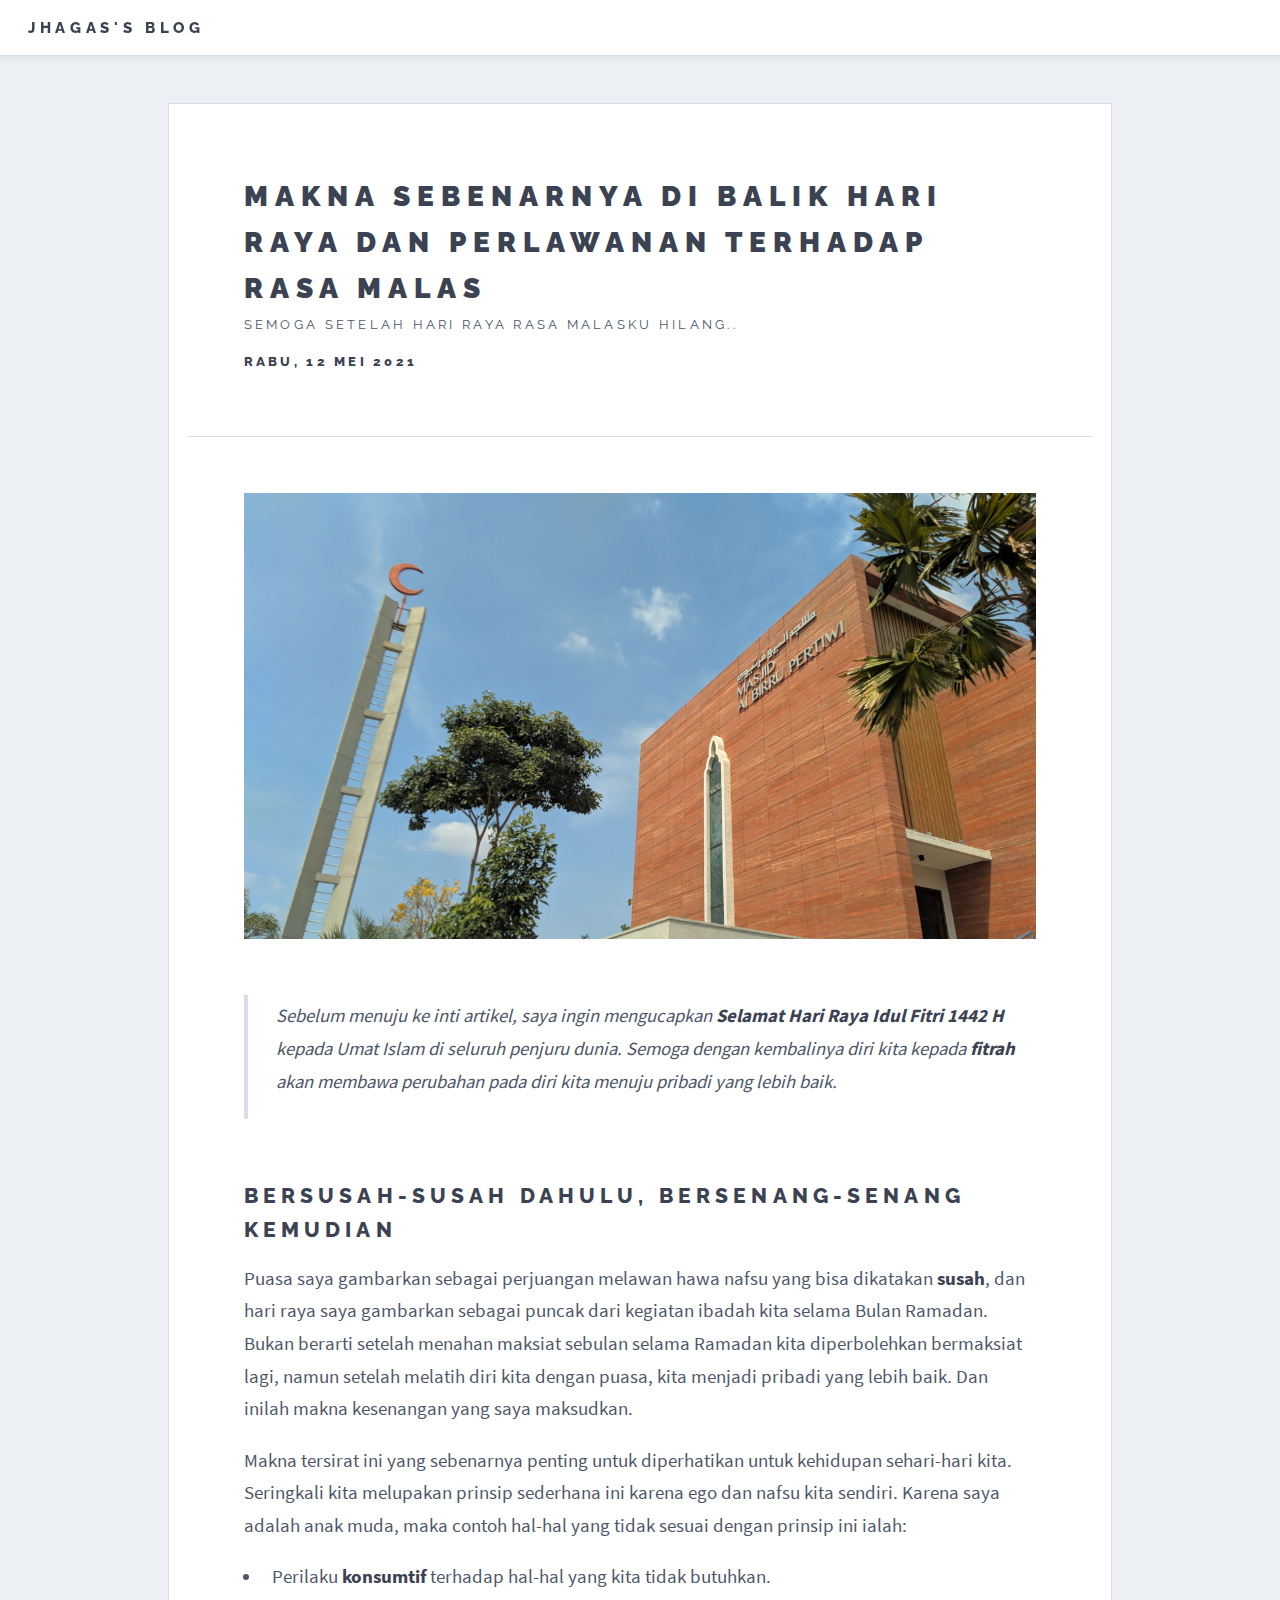
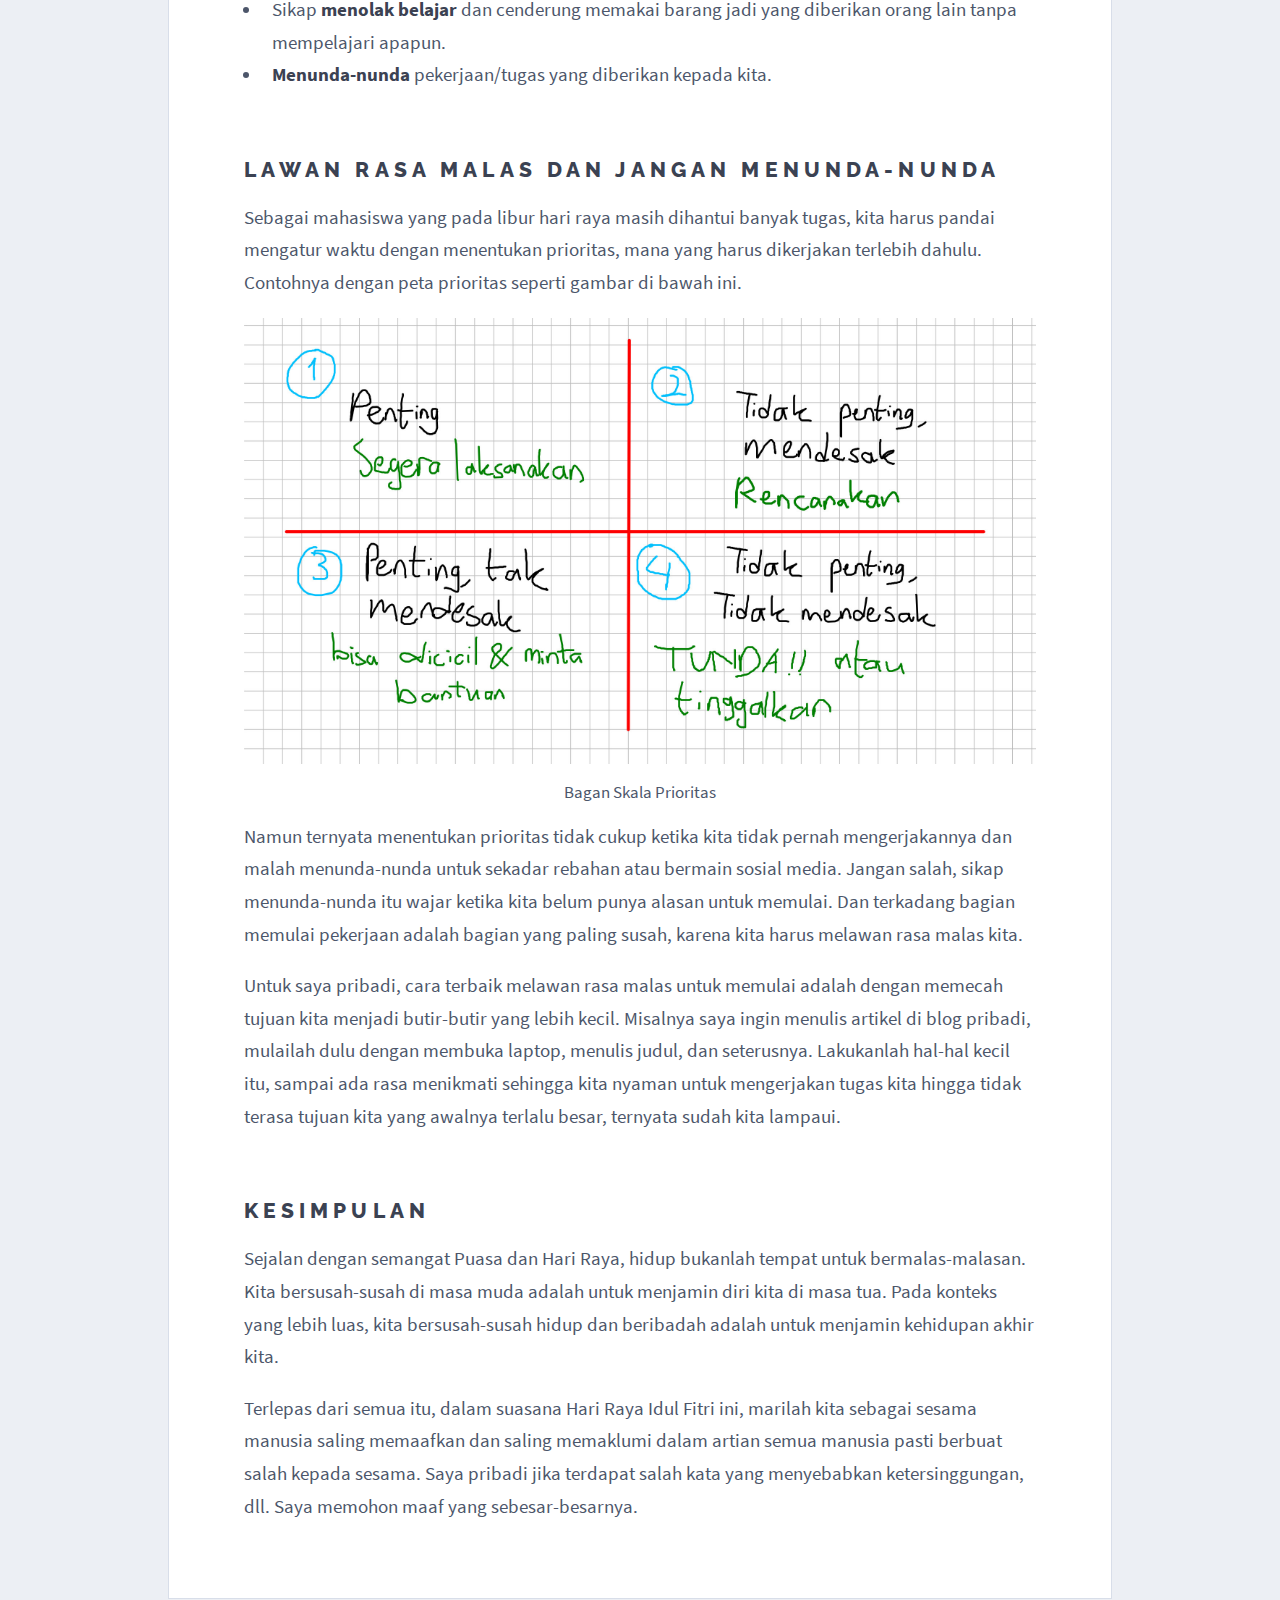
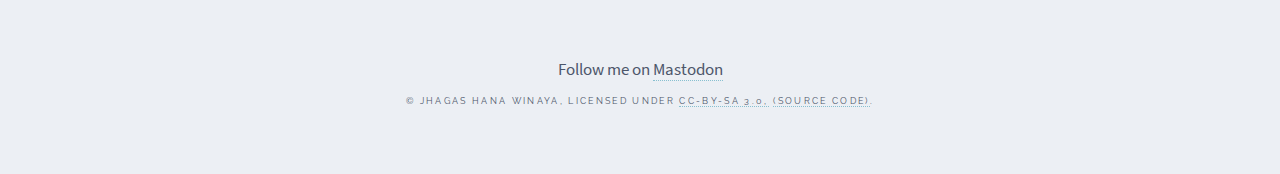
<file: makna-hari-raya/index.html>
<html>
<head>
<title>Makna Hari Raya dalam Melawan Rasa Malas - Jhagas's Blog</title>
<meta charset="utf-8" />
<meta name="viewport" content="width=device-width, initial-scale=1, user-scalable=no" />
<link rel="stylesheet" href="../assets/css/main.css" />
</head>
<body class="single is-preload">
<div id="wrapper">
<header id="header">
<h1><a href="https://jhagas.github.io/blog">Jhagas's Blog</a></h1>
</header>
<div id="main">
<article class="post">
<header>
<div class="title">
<h2>MAKNA SEBENARNYA DI BALIK HARI RAYA DAN PERLAWANAN TERHADAP RASA MALAS</a></h2>
<p>Semoga setelah Hari raya rasa malasku hilang..</p>
<time class="published" datetime="2021-05-12">Rabu, 12 Mei 2021</time>
</div>
</header>
<span class="image featured"><img src="images/judul.png" alt="Masjid Al-Birru Pertiwi Dander, Bojonegoro" /></span>
<blockquote>
<p>Sebelum menuju ke inti artikel, saya ingin mengucapkan <strong>Selamat Hari Raya Idul Fitri 1442 H</strong> kepada Umat Islam di seluruh penjuru dunia. Semoga dengan kembalinya diri kita kepada <strong>fitrah</strong> akan membawa perubahan pada diri kita menuju pribadi yang lebih baik.</p>
</blockquote>
<h2 id="bersusah-susah-dahulu-bersenang-senang-kemudian">Bersusah-susah Dahulu, Bersenang-senang Kemudian</h2>
<p>Puasa saya gambarkan sebagai perjuangan melawan hawa nafsu yang bisa dikatakan <strong>susah</strong>, dan hari raya saya gambarkan sebagai puncak dari kegiatan ibadah kita selama Bulan Ramadan. Bukan berarti setelah menahan maksiat sebulan selama Ramadan kita diperbolehkan bermaksiat lagi, namun setelah melatih diri kita dengan puasa, kita menjadi pribadi yang lebih baik. Dan inilah makna kesenangan yang saya maksudkan.</p>
<p>Makna tersirat ini yang sebenarnya penting untuk diperhatikan untuk kehidupan sehari-hari kita. Seringkali kita melupakan prinsip sederhana ini karena ego dan nafsu kita sendiri. Karena saya adalah anak muda, maka contoh hal-hal yang tidak sesuai dengan prinsip ini ialah:</p>
<ul>
<li>Perilaku <strong>konsumtif</strong> terhadap hal-hal yang kita tidak butuhkan.</li>
<li>Sikap <strong>menolak belajar</strong> dan cenderung memakai barang jadi yang diberikan orang lain tanpa mempelajari apapun.</li>
<li><strong>Menunda-nunda</strong> pekerjaan/tugas yang diberikan kepada kita.</li>
</ul>
<h2 id="lawan-rasa-malas-dan-jangan-menunda-nunda">Lawan Rasa Malas dan Jangan Menunda-nunda</h2>
<p>Sebagai mahasiswa yang pada libur hari raya masih dihantui banyak tugas, kita harus pandai mengatur waktu dengan menentukan prioritas, mana yang harus dikerjakan terlebih dahulu. Contohnya dengan peta prioritas seperti gambar di bawah ini.</p>
<figure>
<img src="images/bagan_skala_prioritas.jpg" alt="Bagan Skala Prioritas, skala 1 adalah penting mendesak yang harus segera dilaksanakan. Skala 2 adalah tidak penting namun mendesak, bisa direncanakan. Skala 3 Penting tak mendesak, bisa dicicil pengerjaannya dan bisa minta bantuan orang lain. Skala 4 Tidak penting dan tidak mendesak, bisa ditinggalkan atau ditunda." /><figcaption aria-hidden="true">Bagan Skala Prioritas</figcaption>
</figure>
<p>Namun ternyata menentukan prioritas tidak cukup ketika kita tidak pernah mengerjakannya dan malah menunda-nunda untuk sekadar rebahan atau bermain sosial media. Jangan salah, sikap menunda-nunda itu wajar ketika kita belum punya alasan untuk memulai. Dan terkadang bagian memulai pekerjaan adalah bagian yang paling susah, karena kita harus melawan rasa malas kita.</p>
<p>Untuk saya pribadi, cara terbaik melawan rasa malas untuk memulai adalah dengan memecah tujuan kita menjadi butir-butir yang lebih kecil. Misalnya saya ingin menulis artikel di blog pribadi, mulailah dulu dengan membuka laptop, menulis judul, dan seterusnya. Lakukanlah hal-hal kecil itu, sampai ada rasa menikmati sehingga kita nyaman untuk mengerjakan tugas kita hingga tidak terasa tujuan kita yang awalnya terlalu besar, ternyata sudah kita lampaui.</p>
<h2 id="kesimpulan">Kesimpulan</h2>
<p>Sejalan dengan semangat Puasa dan Hari Raya, hidup bukanlah tempat untuk bermalas-malasan. Kita bersusah-susah di masa muda adalah untuk menjamin diri kita di masa tua. Pada konteks yang lebih luas, kita bersusah-susah hidup dan beribadah adalah untuk menjamin kehidupan akhir kita.</p>
<p>Terlepas dari semua itu, dalam suasana Hari Raya Idul Fitri ini, marilah kita sebagai sesama manusia saling memaafkan dan saling memaklumi dalam artian semua manusia pasti berbuat salah kepada sesama. Saya pribadi jika terdapat salah kata yang menyebabkan ketersinggungan, dll. Saya memohon maaf yang sebesar-besarnya.</p>
</article>
</div>
<section id="footer">
<p class="social">Follow me on <a href="https://qoto.org/web/accounts/438673">Mastodon</a></p>
<p class="copyright">&copy; Jhagas Hana Winaya, Licensed under <a href="https://creativecommons.org/licenses/by-sa/3.0/legalcode">CC-BY-SA 3.0,</a> <a href="https://github.com/jhagas/blog">(Source Code)</a>.</p>
</section>
</div>
</body>
</html>
</file>
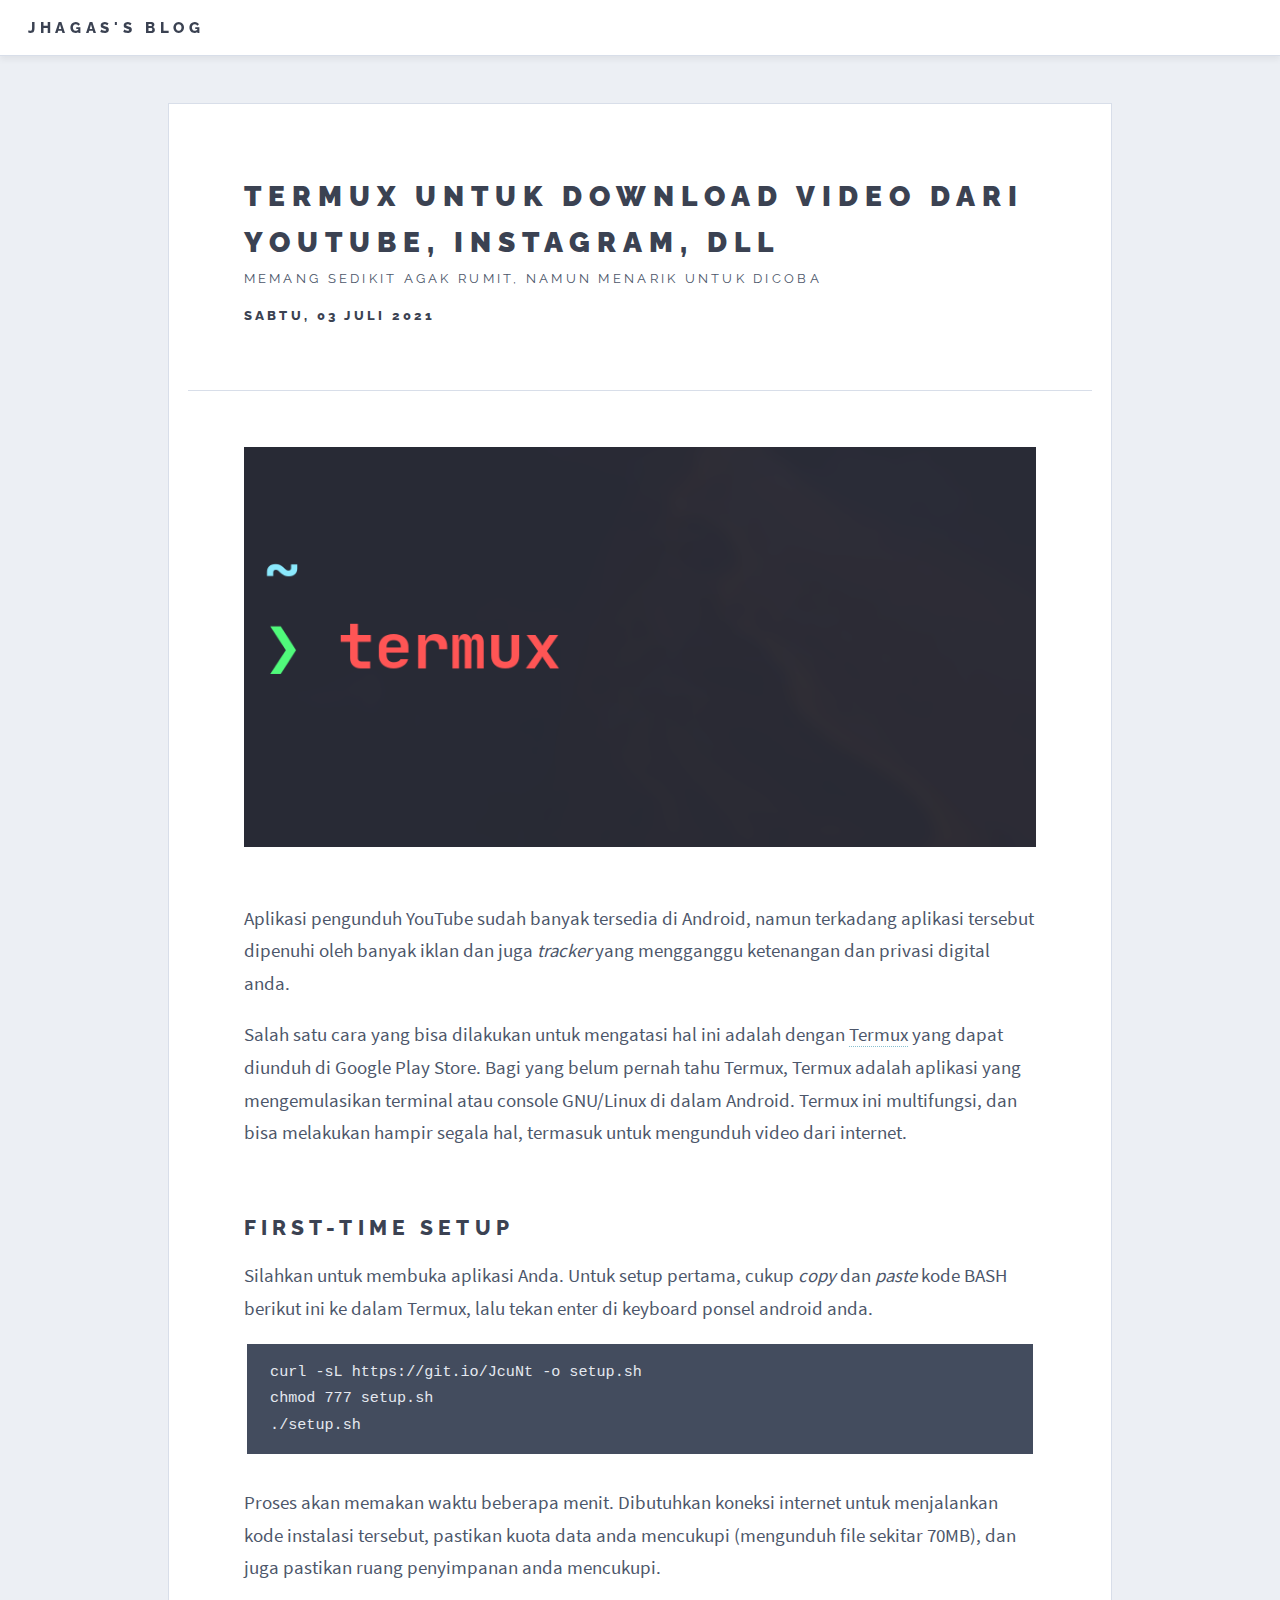
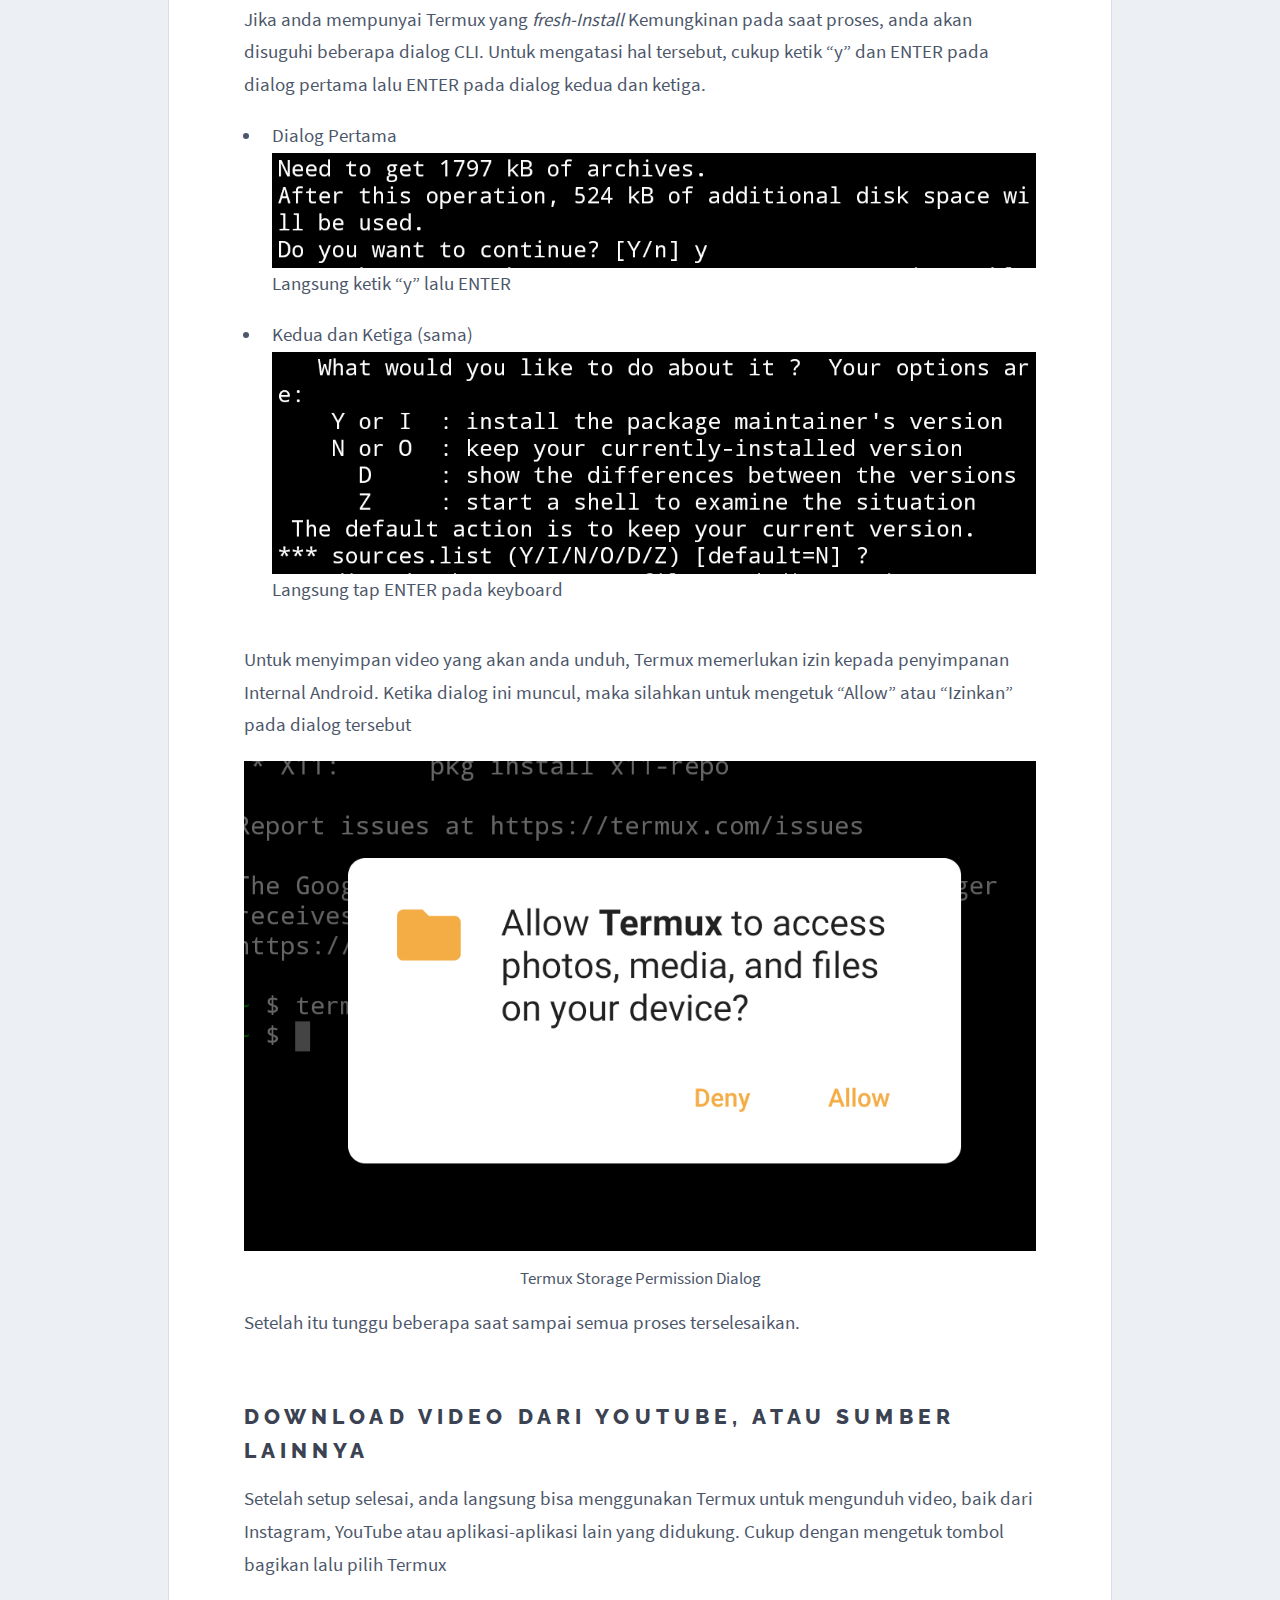
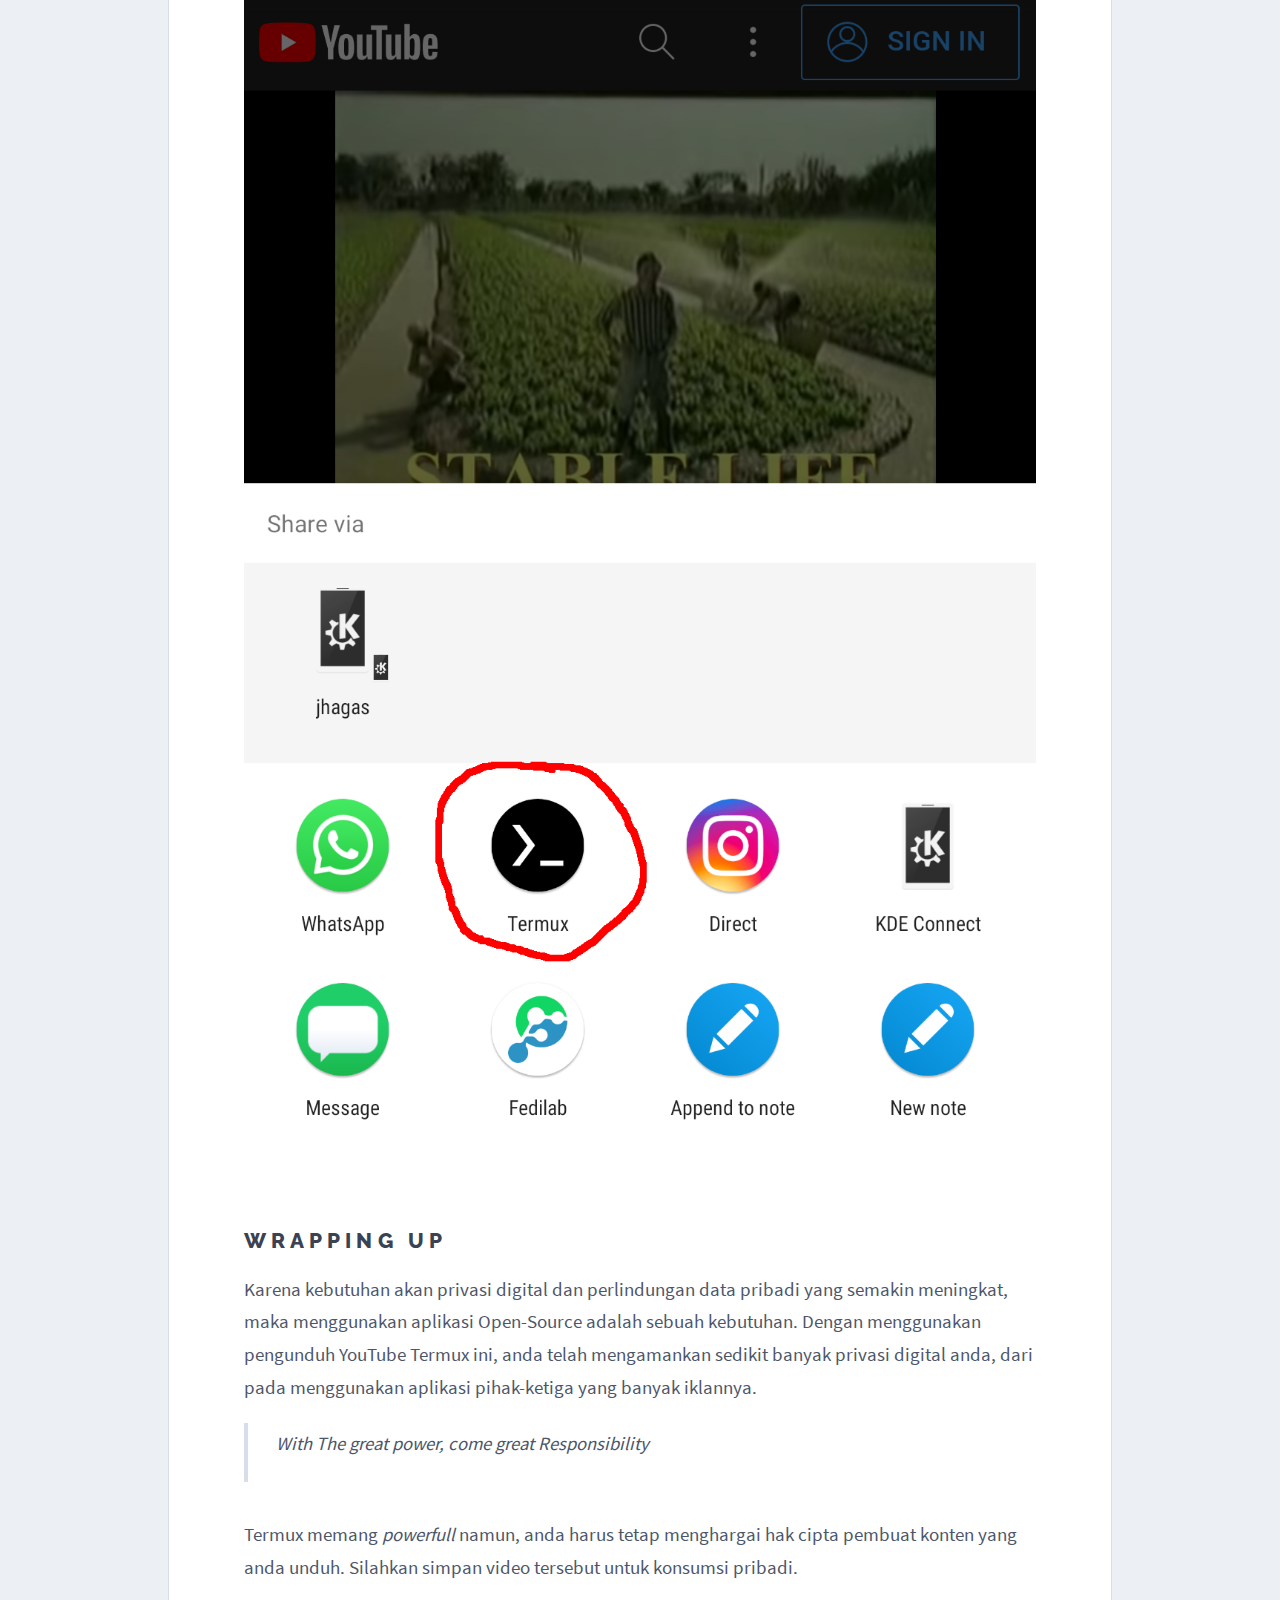
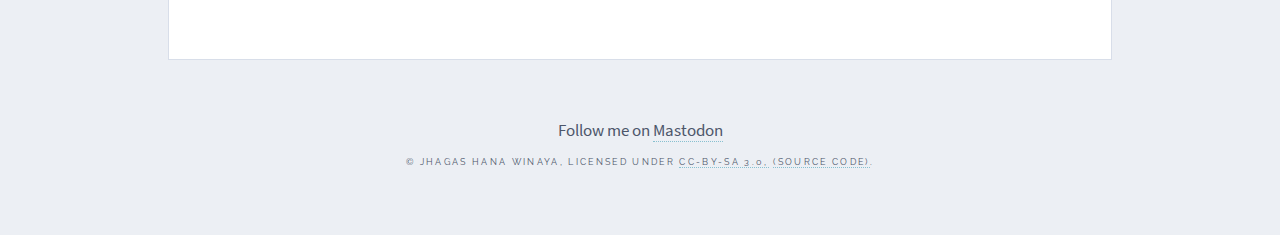
<file: termux-ytdl-setup/index.html>
<html>
<head>
<title>Termux Untuk Download Video YouTube - Jhagas's Blog</title>
<meta charset="utf-8" />
<meta name="viewport" content="width=device-width, initial-scale=1, user-scalable=no" />
<link rel="stylesheet" href="../assets/css/main.css" />
</head>
<body class="single is-preload">
<div id="wrapper">
<header id="header">
<h1><a href="https://jhagas.github.io/blog">Jhagas's Blog</a></h1>
</header>
<div id="main">
<article class="post">
<header>
<div class="title">
<h2>TERMUX UNTUK DOWNLOAD VIDEO DARI YOUTUBE, INSTAGRAM, DLL</a></h2>
<p>Memang sedikit agak rumit, namun menarik untuk dicoba</p>
<time class="published" datetime="2021-07-03">Sabtu, 03 Juli 2021</time>
</div>
</header>
<span class="image featured"><img src="images/judul.png" alt="" /></span>
<p>Aplikasi pengunduh YouTube sudah banyak tersedia di Android, namun terkadang aplikasi tersebut dipenuhi oleh banyak iklan dan juga <em>tracker</em> yang mengganggu ketenangan dan privasi digital anda.</p>
<p>Salah satu cara yang bisa dilakukan untuk mengatasi hal ini adalah dengan <a href="https://play.google.com/store/apps/details?id=com.termux&amp;hl=en&amp;gl=US">Termux</a> yang dapat diunduh di Google Play Store. Bagi yang belum pernah tahu Termux, Termux adalah aplikasi yang mengemulasikan terminal atau console GNU/Linux di dalam Android. Termux ini multifungsi, dan bisa melakukan hampir segala hal, termasuk untuk mengunduh video dari internet.</p>
<h2 id="first-time-setup">First-time Setup</h2>
<p>Silahkan untuk membuka aplikasi Anda. Untuk setup pertama, cukup <em>copy</em> dan <em>paste</em> kode BASH berikut ini ke dalam Termux, lalu tekan enter di keyboard ponsel android anda.</p>
<div class="sourceCode" id="cb1"><pre class="sourceCode bash"><code class="sourceCode bash"><span id="cb1-1"><a href="#cb1-1" aria-hidden="true" tabindex="-1"></a><span class="ex">curl</span> <span class="at">-sL</span> https://git.io/JcuNt <span class="at">-o</span> setup.sh</span>
<span id="cb1-2"><a href="#cb1-2" aria-hidden="true" tabindex="-1"></a><span class="fu">chmod</span> 777 setup.sh</span>
<span id="cb1-3"><a href="#cb1-3" aria-hidden="true" tabindex="-1"></a><span class="ex">./setup.sh</span></span></code></pre></div>
<p>Proses akan memakan waktu beberapa menit. Dibutuhkan koneksi internet untuk menjalankan kode instalasi tersebut, pastikan kuota data anda mencukupi (mengunduh file sekitar 70MB), dan juga pastikan ruang penyimpanan anda mencukupi.</p>
<p>Jika anda mempunyai Termux yang <em>fresh-Install</em> Kemungkinan pada saat proses, anda akan disuguhi beberapa dialog CLI. Untuk mengatasi hal tersebut, cukup ketik “y” dan ENTER pada dialog pertama lalu ENTER pada dialog kedua dan ketiga.</p>
<ul>
<li><p>Dialog Pertama <img src="images/pertama.png" alt="apt Confirmation Dialog 1" /> Langsung ketik “y” lalu ENTER</p></li>
<li><p>Kedua dan Ketiga (sama) <img src="images/kedua.png" alt="apt Confirmation Dialog 2" /> Langsung tap ENTER pada keyboard</p></li>
</ul>
<p>Untuk menyimpan video yang akan anda unduh, Termux memerlukan izin kepada penyimpanan Internal Android. Ketika dialog ini muncul, maka silahkan untuk mengetuk “Allow” atau “Izinkan” pada dialog tersebut</p>
<figure>
<img src="images/ss-storage-dialog.png" alt="Termux Storage Permission Dialog" /><figcaption aria-hidden="true">Termux Storage Permission Dialog</figcaption>
</figure>
<p>Setelah itu tunggu beberapa saat sampai semua proses terselesaikan.</p>
<h2 id="download-video-dari-youtube-atau-sumber-lainnya">Download Video dari YouTube, atau sumber lainnya</h2>
<p>Setelah setup selesai, anda langsung bisa menggunakan Termux untuk mengunduh video, baik dari Instagram, YouTube atau aplikasi-aplikasi lain yang didukung. Cukup dengan mengetuk tombol bagikan lalu pilih Termux</p>
<p><img src="images/unduh-demo.png" width=50%></p>
<h2 id="wrapping-up">Wrapping Up</h2>
<p>Karena kebutuhan akan privasi digital dan perlindungan data pribadi yang semakin meningkat, maka menggunakan aplikasi Open-Source adalah sebuah kebutuhan. Dengan menggunakan pengunduh YouTube Termux ini, anda telah mengamankan sedikit banyak privasi digital anda, dari pada menggunakan aplikasi pihak-ketiga yang banyak iklannya.</p>
<blockquote>
<p>With The great power, come great Responsibility</p>
</blockquote>
<p>Termux memang <em>powerfull</em> namun, anda harus tetap menghargai hak cipta pembuat konten yang anda unduh. Silahkan simpan video tersebut untuk konsumsi pribadi.</p>
</article>
</div>
<section id="footer">
<p class="social">Follow me on <a href="https://qoto.org/@jhagas">Mastodon</a></p>
<p class="copyright">&copy; Jhagas Hana Winaya, Licensed under <a href="https://creativecommons.org/licenses/by-sa/3.0/legalcode">CC-BY-SA 3.0,</a> <a href="https://github.com/jhagas/blog">(Source Code)</a>.</p>
</section>
</div>
</body>
</html>
</file>
<file: assets/css/main.css>
@font-face{font-family:'Raleway';font-style:normal;font-weight:400;src:url(../webfonts/1Ptxg8zYS_SKggPN4iEgvnHyvveLxVvaorCIPrQ.ttf) format('truetype')}@font-face{font-family:'Raleway';font-style:normal;font-weight:800;src:url(../webfonts/1Ptxg8zYS_SKggPN4iEgvnHyvveLxVtapbCIPrQ.ttf) format('truetype')}@font-face{font-family:'Raleway';font-style:normal;font-weight:900;src:url(../webfonts/1Ptxg8zYS_SKggPN4iEgvnHyvveLxVtzpbCIPrQ.ttf) format('truetype')}@font-face{font-family:'Source Sans Pro';font-style:normal;font-weight:400;src:url(../webfonts/6xK3dSBYKcSV-LCoeQqfX1RYOo3qOK7g.ttf) format('truetype')}@font-face{font-family:'Source Sans Pro';font-style:normal;font-weight:700;src:url(../webfonts/6xKydSBYKcSV-LCoeQqfX1RYOo3ig4vwlxdr.ttf) format('truetype')}a,abbr,acronym,address,applet,article,aside,audio,b,big,body,canvas,caption,center,cite,dd,del,details,dfn,div,dl,dt,em,embed,fieldset,figure,footer,form,header,hgroup,html,i,iframe,img,ins,kbd,label,legend,li,mark,menu,nav,object,output,q,ruby,s,samp,section,small,span,strike,strong,sub,summary,sup,tbody,td,tfoot,th,thead,time,tr,tt,u,var,video{margin:0;padding:0;border:0;font:inherit;vertical-align:baseline}h1,h2,h3,h4,h5,h6,ol,p,pre,table,ul{padding:0}blockquote,code,h1,h2,h3,h4,h5,h6,ol,p,pre,table,ul{border:0;font:inherit;vertical-align:baseline}.image.featured img,img,table{width:100%}figcaption{text-align:center;font-size:.9em;margin-top:.8em;margin-bottom:.8em}.image img,article,aside,body.single #wrapper,details,figcaption,figure,footer,header,hgroup,menu,nav,section{display:block}body{-webkit-text-size-adjust:none;-ms-overflow-style:scrollbar}table{border-collapse:collapse;border-spacing:0;margin:0 0 2em}@media screen and (max-width:480px){body,html{min-width:320px}}html{box-sizing:border-box}*,:after,:before{box-sizing:inherit}body{background:#eceff4}body,input,select,textarea{color:#4c566a;font-family:"Source Sans Pro",Helvetica,sans-serif;font-weight:400;line-height:1.75}@media screen and (max-width:1680px){body,input,select,textarea{font-size:14pt}}@media screen and (max-width:1280px){body,input,select,textarea{font-size:14pt}}@media screen and (max-width:980px){body,input,select,textarea{font-size:14pt}}@media screen and (max-width:736px){body,input,select,textarea{font-size:12pt}}@media screen and (max-width:480px){body,input,select,textarea{font-size:12pt}}a{border-bottom:dotted 1px #88c0d0;color:inherit;text-decoration:none}a:focus,a:hover{color:#5e81ac}b,strong{color:#3b4252;font-weight:700}blockquote,em,i{font-style:italic}p{margin:0 0 1em}h1,h2,h3,h4,h5,h6{color:#3b4252;font-family:"Raleway",Helvetica,sans-serif;font-weight:800;letter-spacing:.25em;line-height:1.65;margin:3em 0 .7em;text-transform:uppercase}h1 a,h2 a,h3 a,h4 a,h5 a,h6 a{color:inherit;border-bottom:0}h2{font-size:1.1em}h3{font-size:.9em}h4,h5,h6{font-size:.7em}sub{top:.5em}.post,sub,sup{position:relative}sub,sup{font-size:.8em}sup{top:-.5em}blockquote{border-left:solid 4px #d8dee9;padding:.3em 0 .1em 1.5em}code{color:#e5e9f0;background:#434c5e;margin:0 .25em;padding:.25em .65em}blockquote,ol,pre,ul{margin:0 0 2em}code,pre{font-family:"Courier New",monospace;font-size:.9em}pre{-webkit-overflow-scrolling:touch}pre code{display:block;line-height:1.75em;padding:1em 1.5em;overflow-x:auto}.post>header,hr{border-bottom:solid 1px #d8dee9}hr{border:0;margin:2em 0}.image.featured{display:block;margin:0 0 3em;width:100%}@media screen and (max-width:736px){.image.featured{margin:0 0 1.5em}}ol,ul{list-style:decimal;padding-left:1.25em}ol li{padding-left:.25em}ul{list-style:disc;padding-left:1em}ul li{padding-left:.5em}.post{padding:3em 4em;background:#fff;border:solid 1px #d8dee9;margin:0 0 3em}.post>header{display:flex;left:-3em;margin:-3em 0 3em;position:relative;width:calc(100% + 6em)}.post>header .title{flex-grow:1;-ms-flex:1;padding:3.75em 3em 3.3em}.post>header .title h2{font-weight:900;font-size:1.5em;margin:0}.post>header .title>:last-child{margin-bottom:0}.post>header .published,header p{font-family:"Raleway",Helvetica,sans-serif;font-size:.7em;letter-spacing:.25em;text-transform:uppercase}.post>header .published{color:#3b4252;display:block;font-weight:800;margin-top:.5em;white-space:nowrap}@media screen and (max-width:980px){.post{border-left:0;border-right:0;left:-3em;width:calc(100% + (3em*2))}.post>header{flex-direction:column;padding:3.75em 3em 1.25em;border-left:0}.post>header .title{-ms-flex:0 1 auto;margin:0 0 2em;padding:0;text-align:center}}@media screen and (max-width:736px){.post{padding:1.5em;left:-1.5em;margin:0 0 2em;width:calc(100% + (1.5em*2))}.post>header{padding:3em 1.5em .5em;left:-1.5em;margin:-1.5em 0 1.5em;width:calc(100% + 3em)}.post>header .title h2{font-size:1.2em}}@media screen and (max-width:480px){.post>header .meta{align-items:center;flex-direction:column}.post>.image.featured{margin-left:-1.5em;margin-top:calc(-1.5em - 1px);width:calc(100% + 3em)}.post>footer{align-items:stretch;flex-direction:column-reverse}}header p{font-weight:400;line-height:2}.table-wrapper{-webkit-overflow-scrolling:touch;overflow-x:auto}table tbody tr{border:solid 1px #eceff4;border-left:0;border-right:0}table tbody tr:nth-child(2n+1){background-color:#f8f9fb}table td{padding:.75em}table th{color:#3b4252;font-size:.9em;font-weight:700;padding:0 .75em .75em;text-align:left}table thead{border-bottom:solid 2px #d8dee9}table.alt{border-collapse:separate}body{padding-top:2.5em}#header{display:flex;justify-content:space-between;background-color:#fff;border-bottom:solid 1px #d8dee9;height:3em;left:0;line-height:3em;position:fixed;top:0;width:100%;z-index:10000;box-shadow:0 4px 6px 0 rgba(0,0,0,.05)}#header a{color:inherit;text-decoration:none}#header a:focus,#header a:hover{color:#bf616a}#header h1{height:inherit;line-height:inherit;padding:0 0 0 1.5em;white-space:nowrap;margin:0}#header h1 a{font-size:.8em}@media screen and (max-width:980px){#header .links{display:none}}@media screen and (max-width:736px){#header{height:2.75em;line-height:2.75em}#header h1{padding:0 0 0 1em}}#wrapper{display:flex;flex-direction:row-reverse;transition:opacity .5s ease;margin:0 auto;max-width:100%;opacity:1;padding:3em 9em;width:90em}@media screen and (max-width:1280px){#wrapper{display:block}}@media screen and (max-width:736px){#wrapper{padding:0 1.5em 2em}}#main{flex-grow:1;-ms-flex:1;width:100%}#footer .social{color:#4c566a;font-size:.9em;margin-top:.5em;margin-bottom:.5em}#footer .copyright{color:#4c566a;font-family:"Raleway",Helvetica,sans-serif;font-size:.5em;font-weight:400;letter-spacing:.25em;text-transform:uppercase}body.single #footer{text-align:center}@media (prefers-color-scheme:dark){body{background:#3b4252}#footer .copyright,#footer .social,.post>header .published,b,body,input,select,strong,table thead,textarea{color:#d8dee9}a{border-bottom:dotted 1px #5e81ac}a:focus,a:hover{color:#88c0d0}h1,h2,h3,h4,h5,h6{color:#e5e9f0}blockquote{border-left:solid 4px #4c566a}.post,code{background:#2e3440;box-shadow:0 4px 8px 0 rgba(0,0,0,.2)}code{color:#e5e9f0;border:solid 1px #d8dee9}hr{border-bottom:none}.post{border:0}.post>header{border-bottom:solid 1px #3b4252}table tbody tr{border:solid 1px #434c5e60}table tbody tr:nth-child(2n+1){background-color:#3b4252}table th{color:#d8dee9;border-bottom:solid 2px #d8dee960}#header{background-color:#3b4252;border-bottom:none;box-shadow:0 4px 6px 0 rgba(0,0,0,.15)}#header a:focus,#header a:hover{color:#ebcb8b}img{box-shadow:0 0 8px 0 #434c5e}@media screen and (max-width:736px){#wrapper{padding:0 1.5em 2em}}}
</file>
